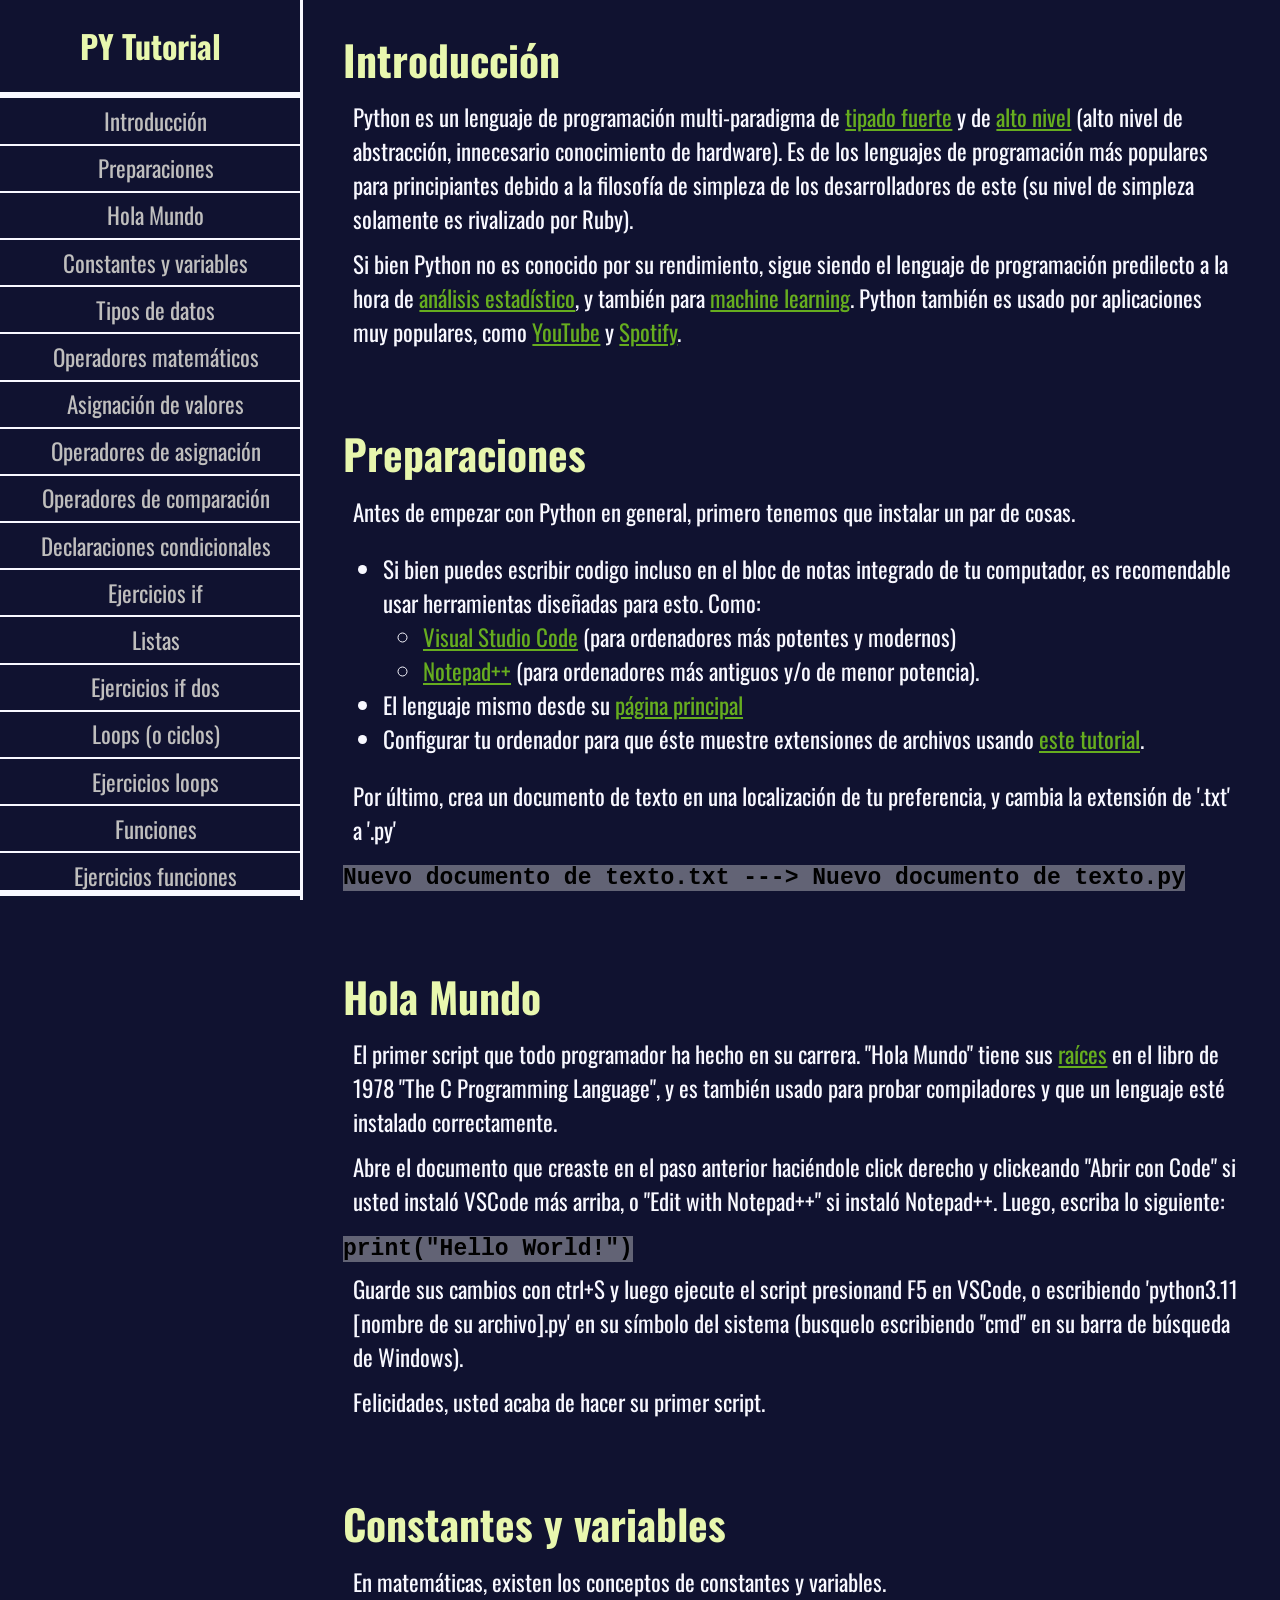
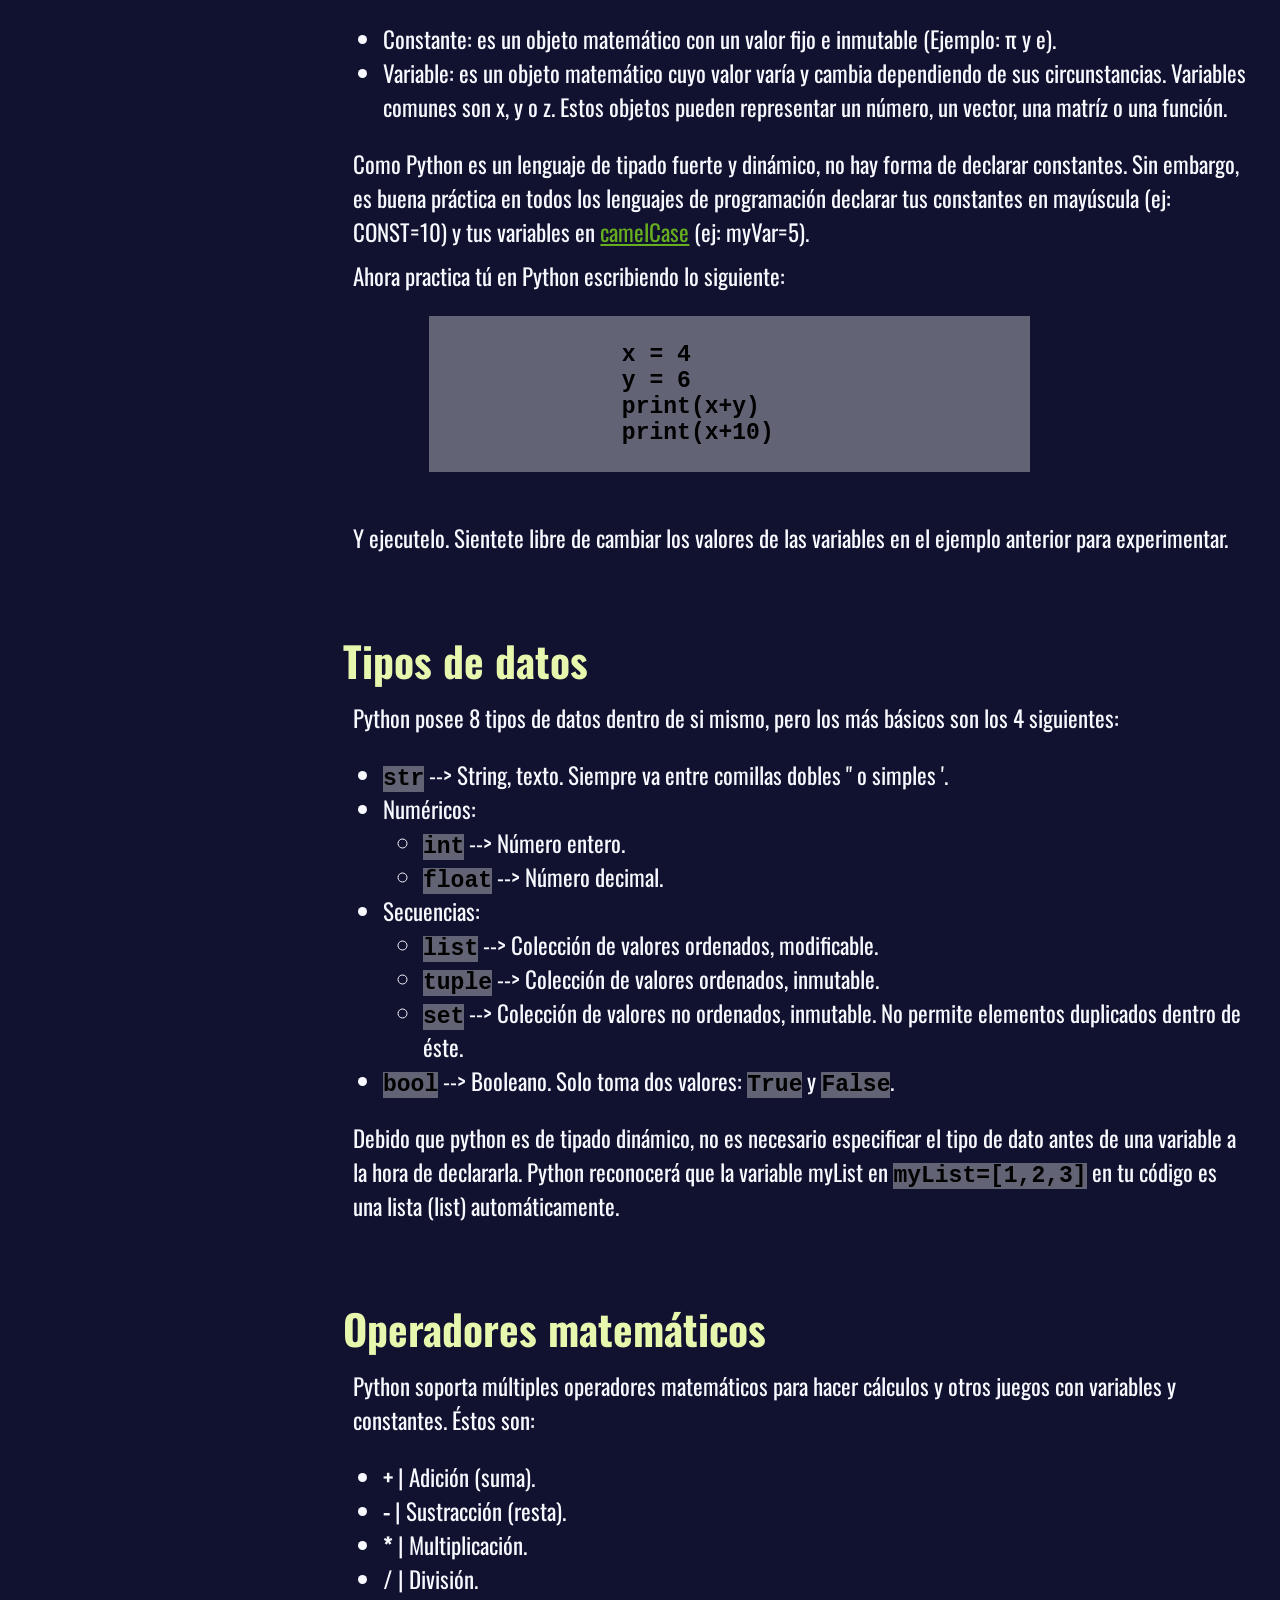
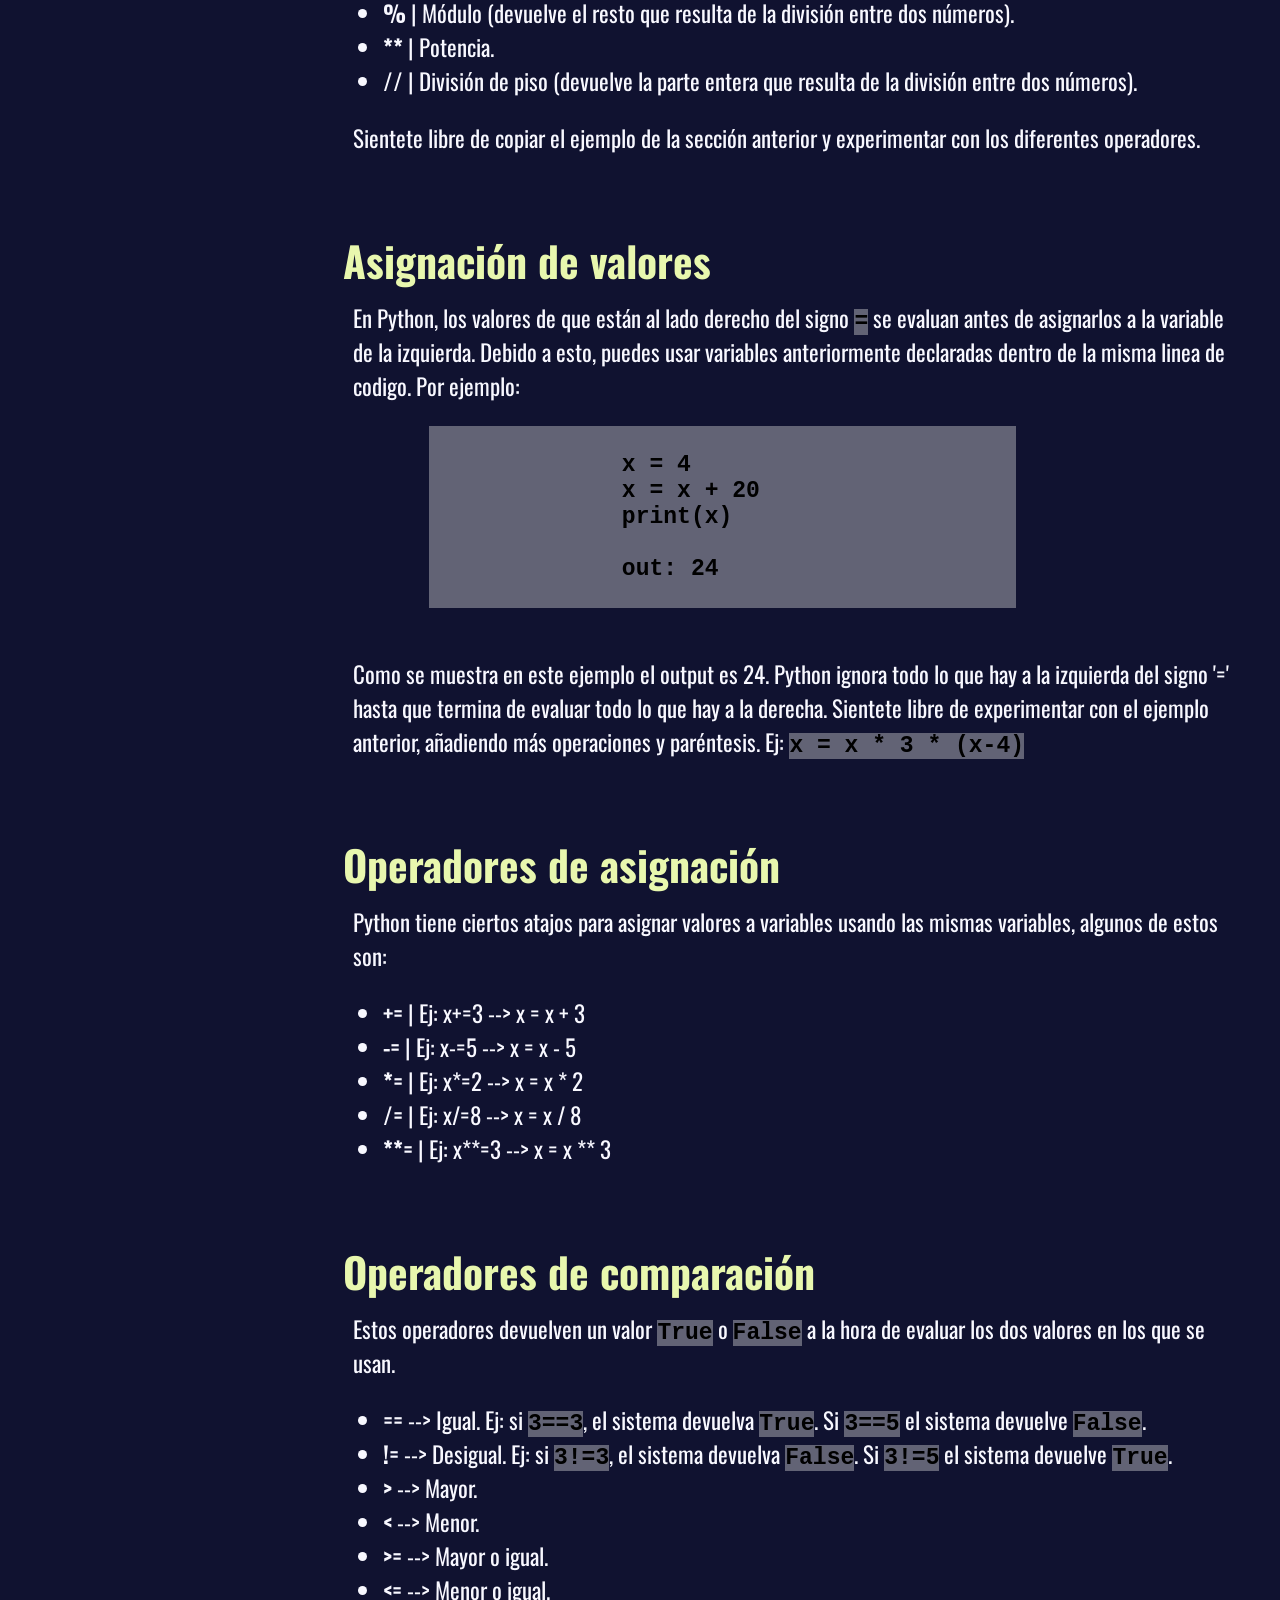
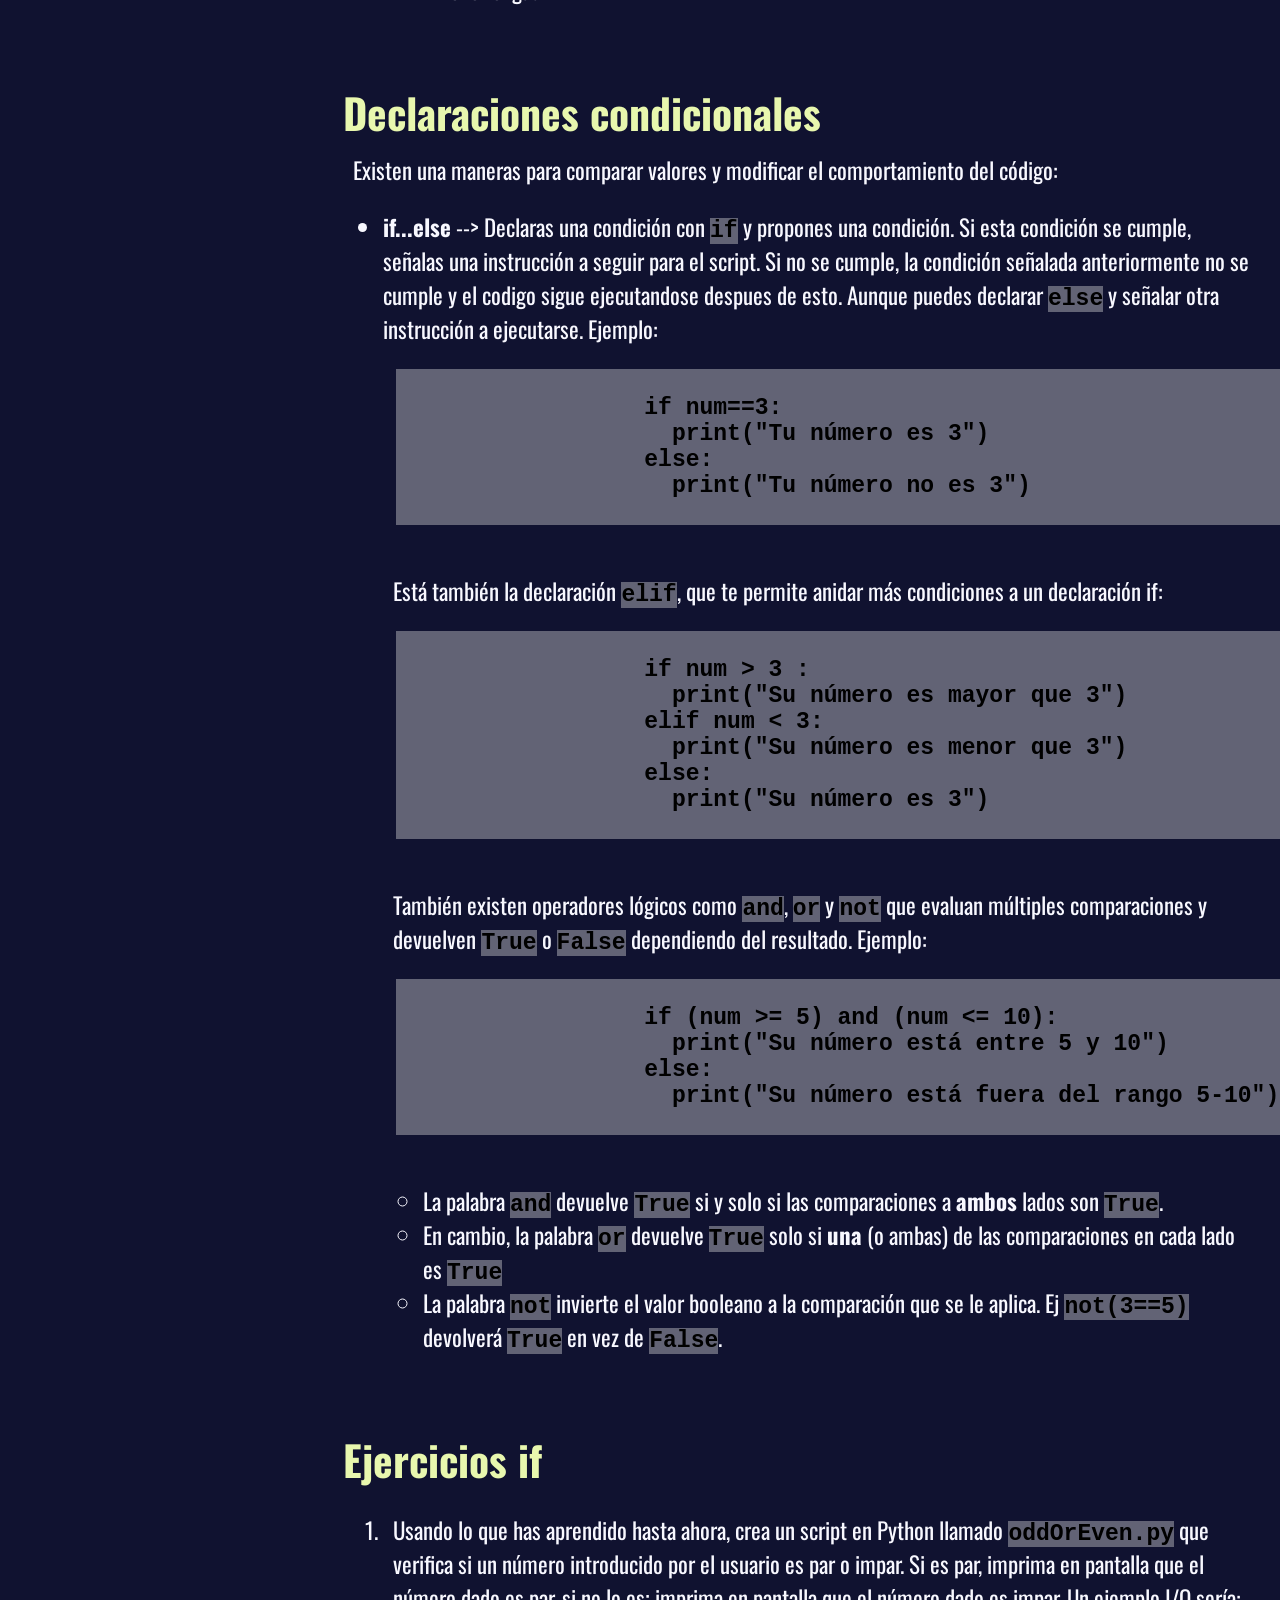
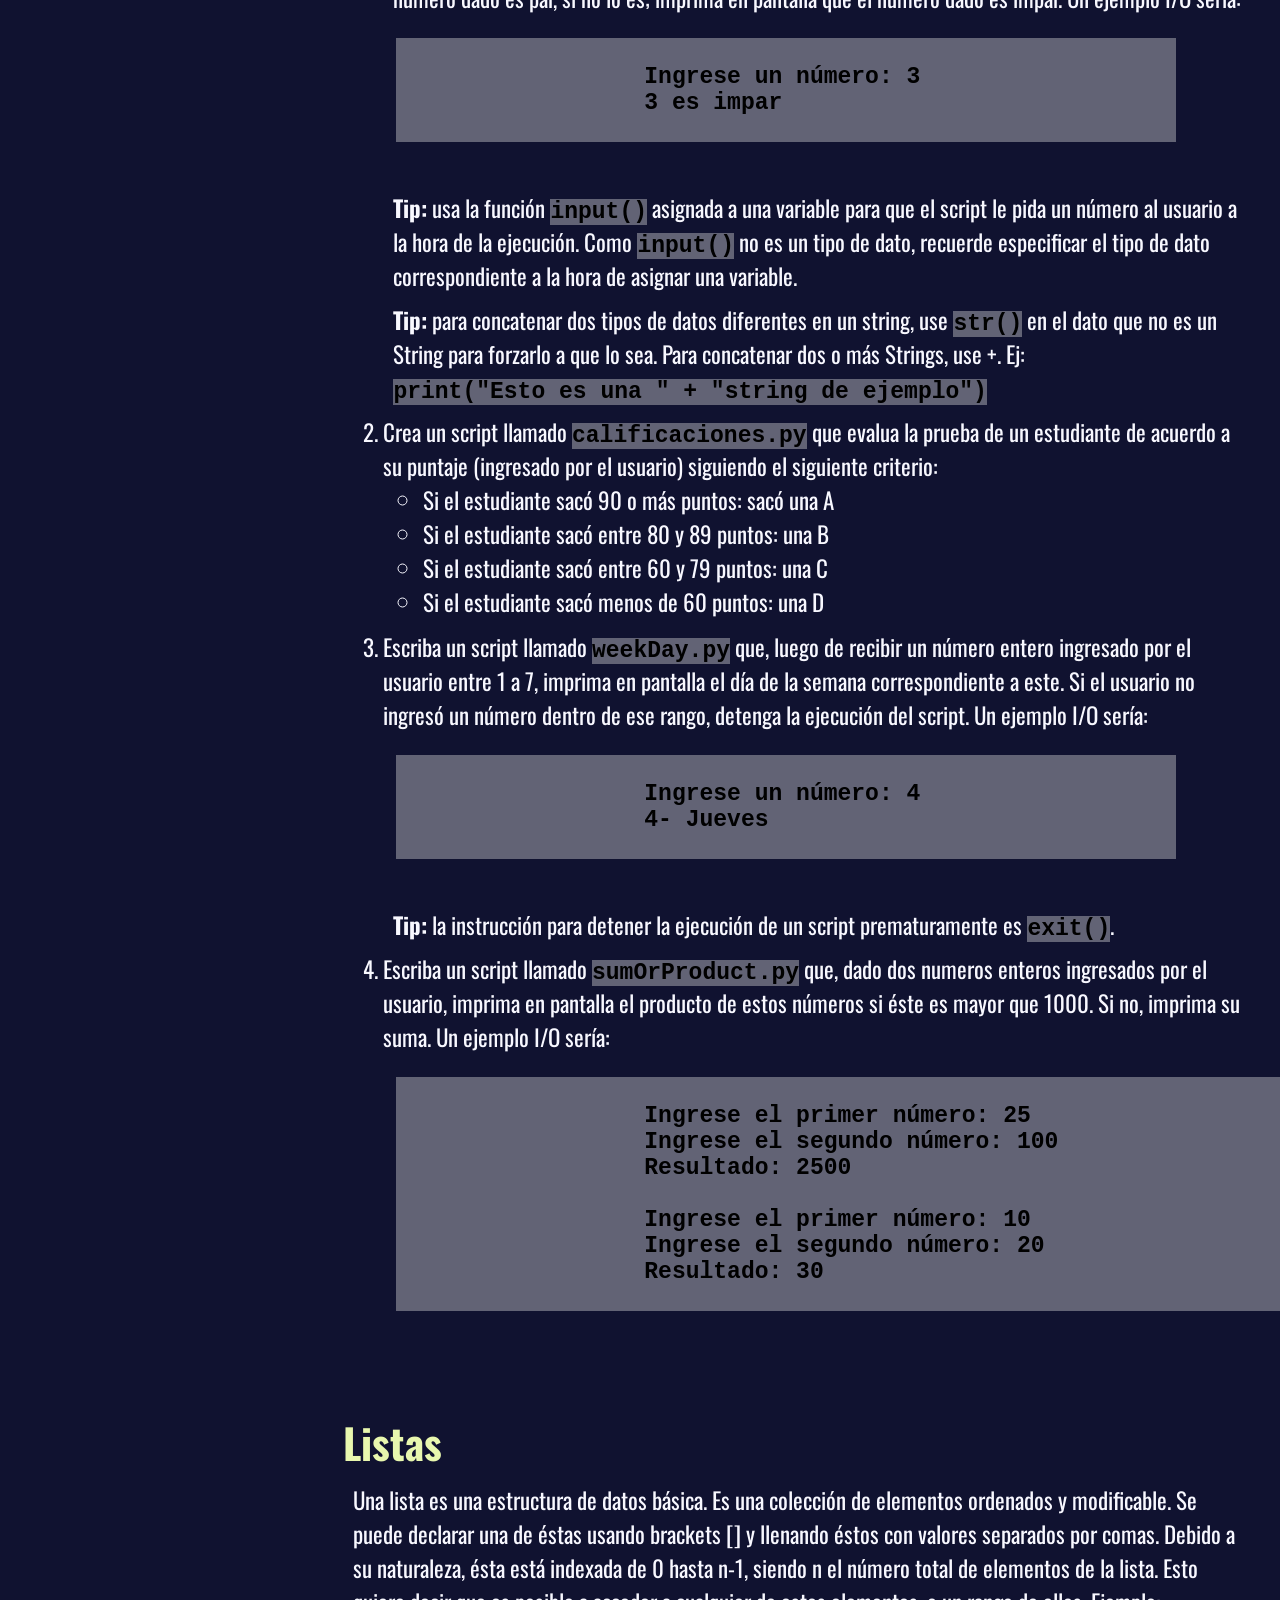
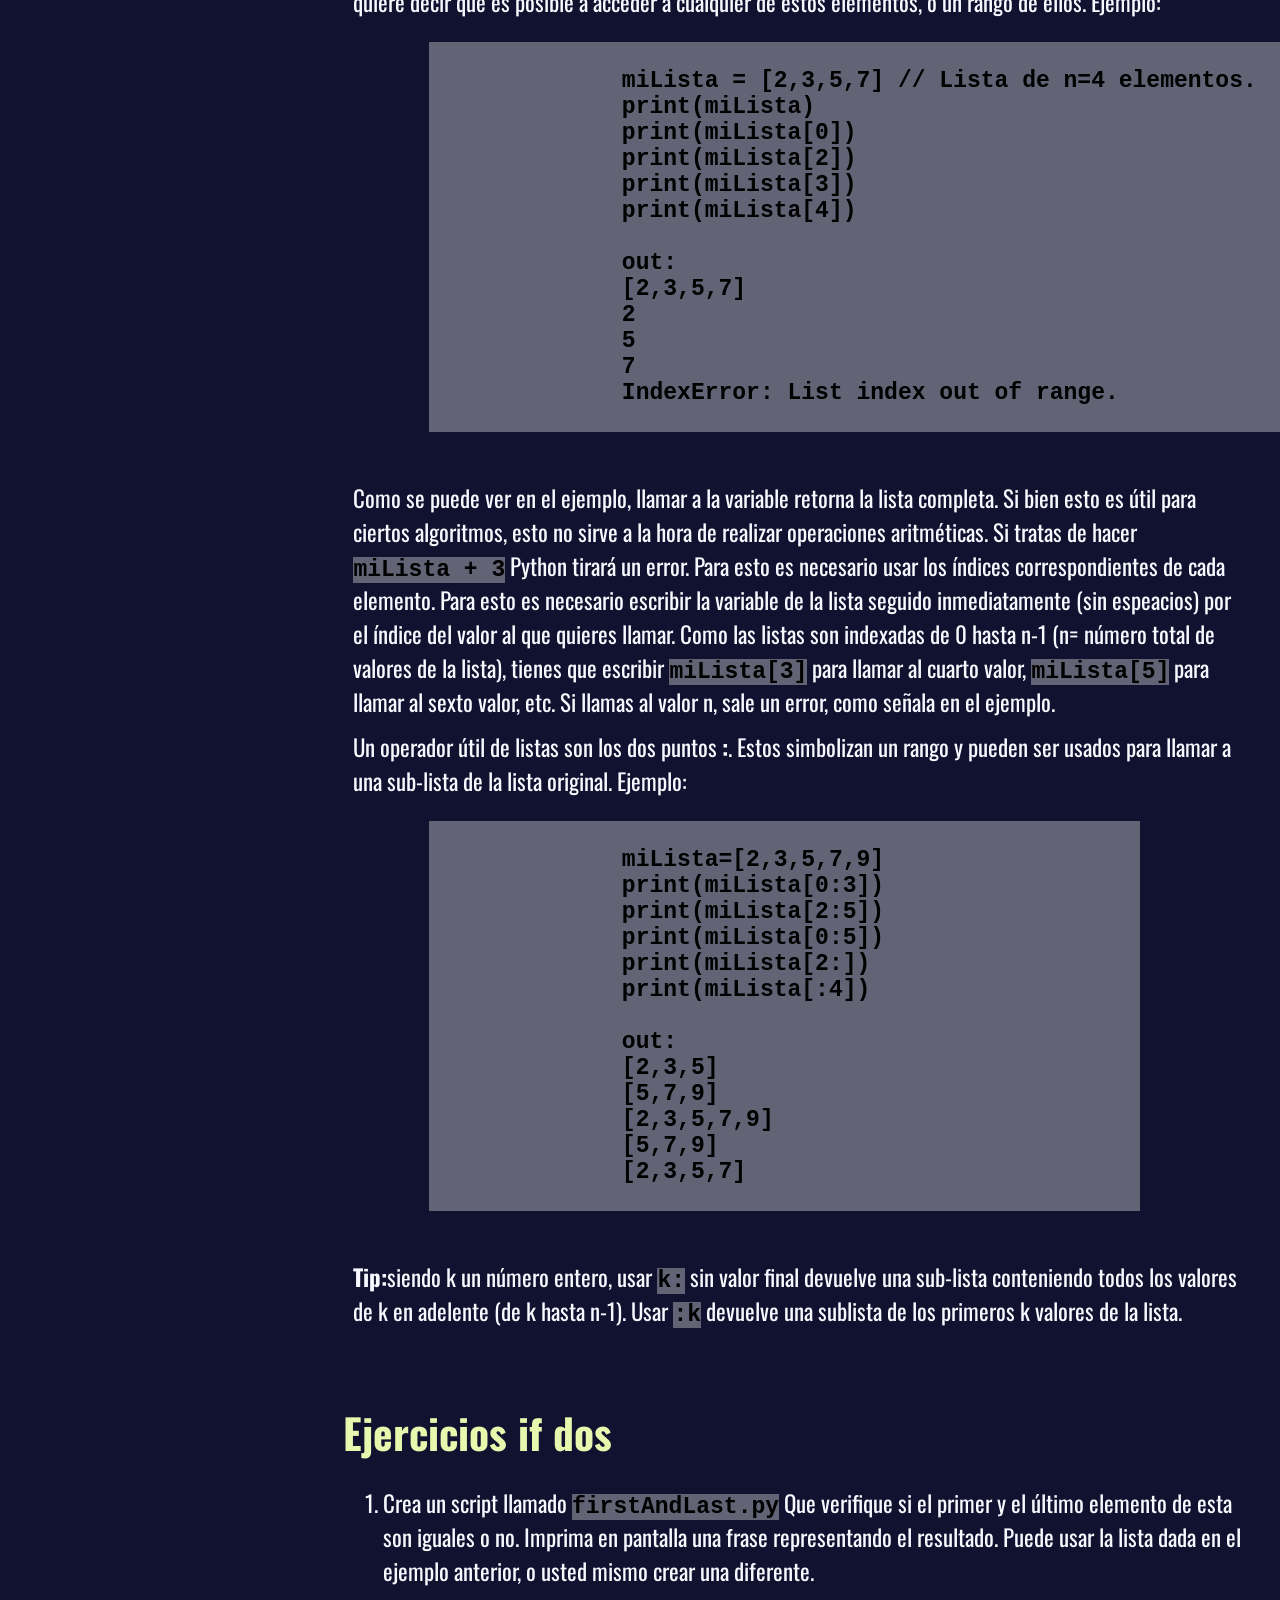
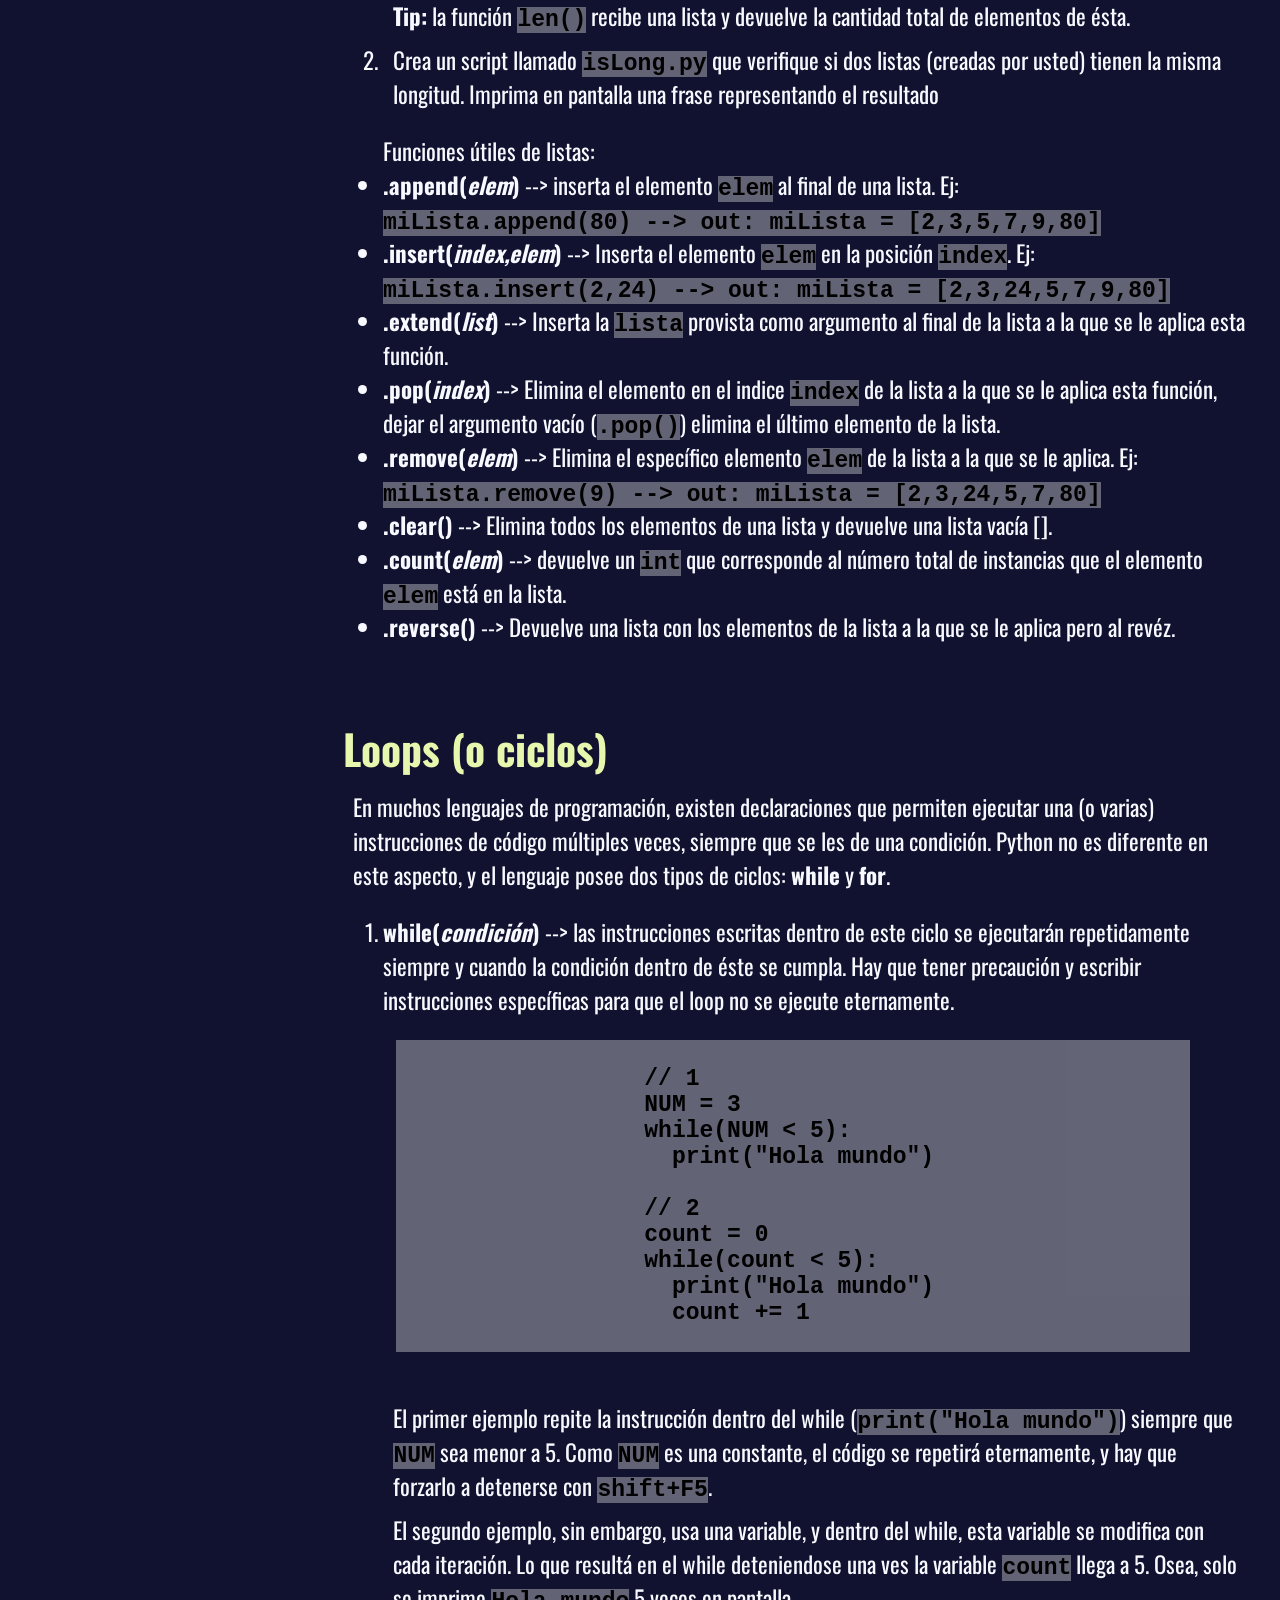
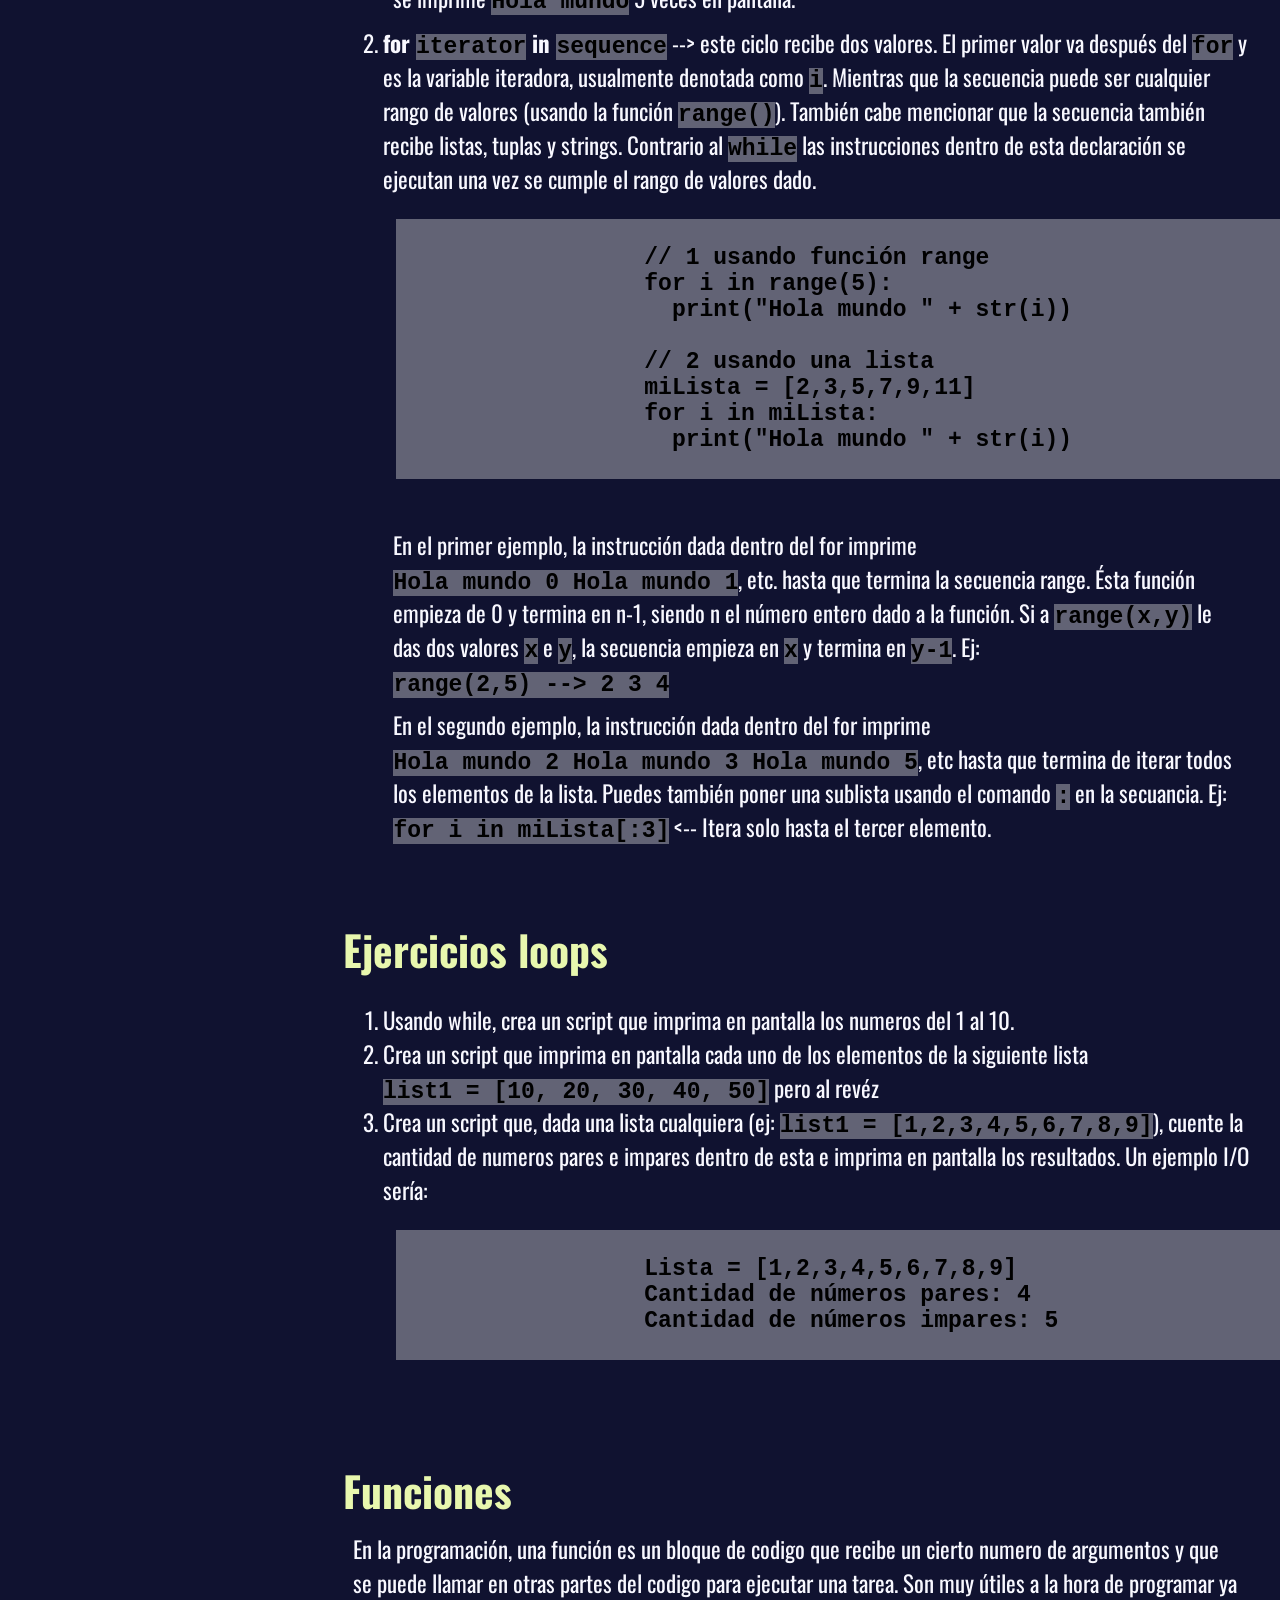
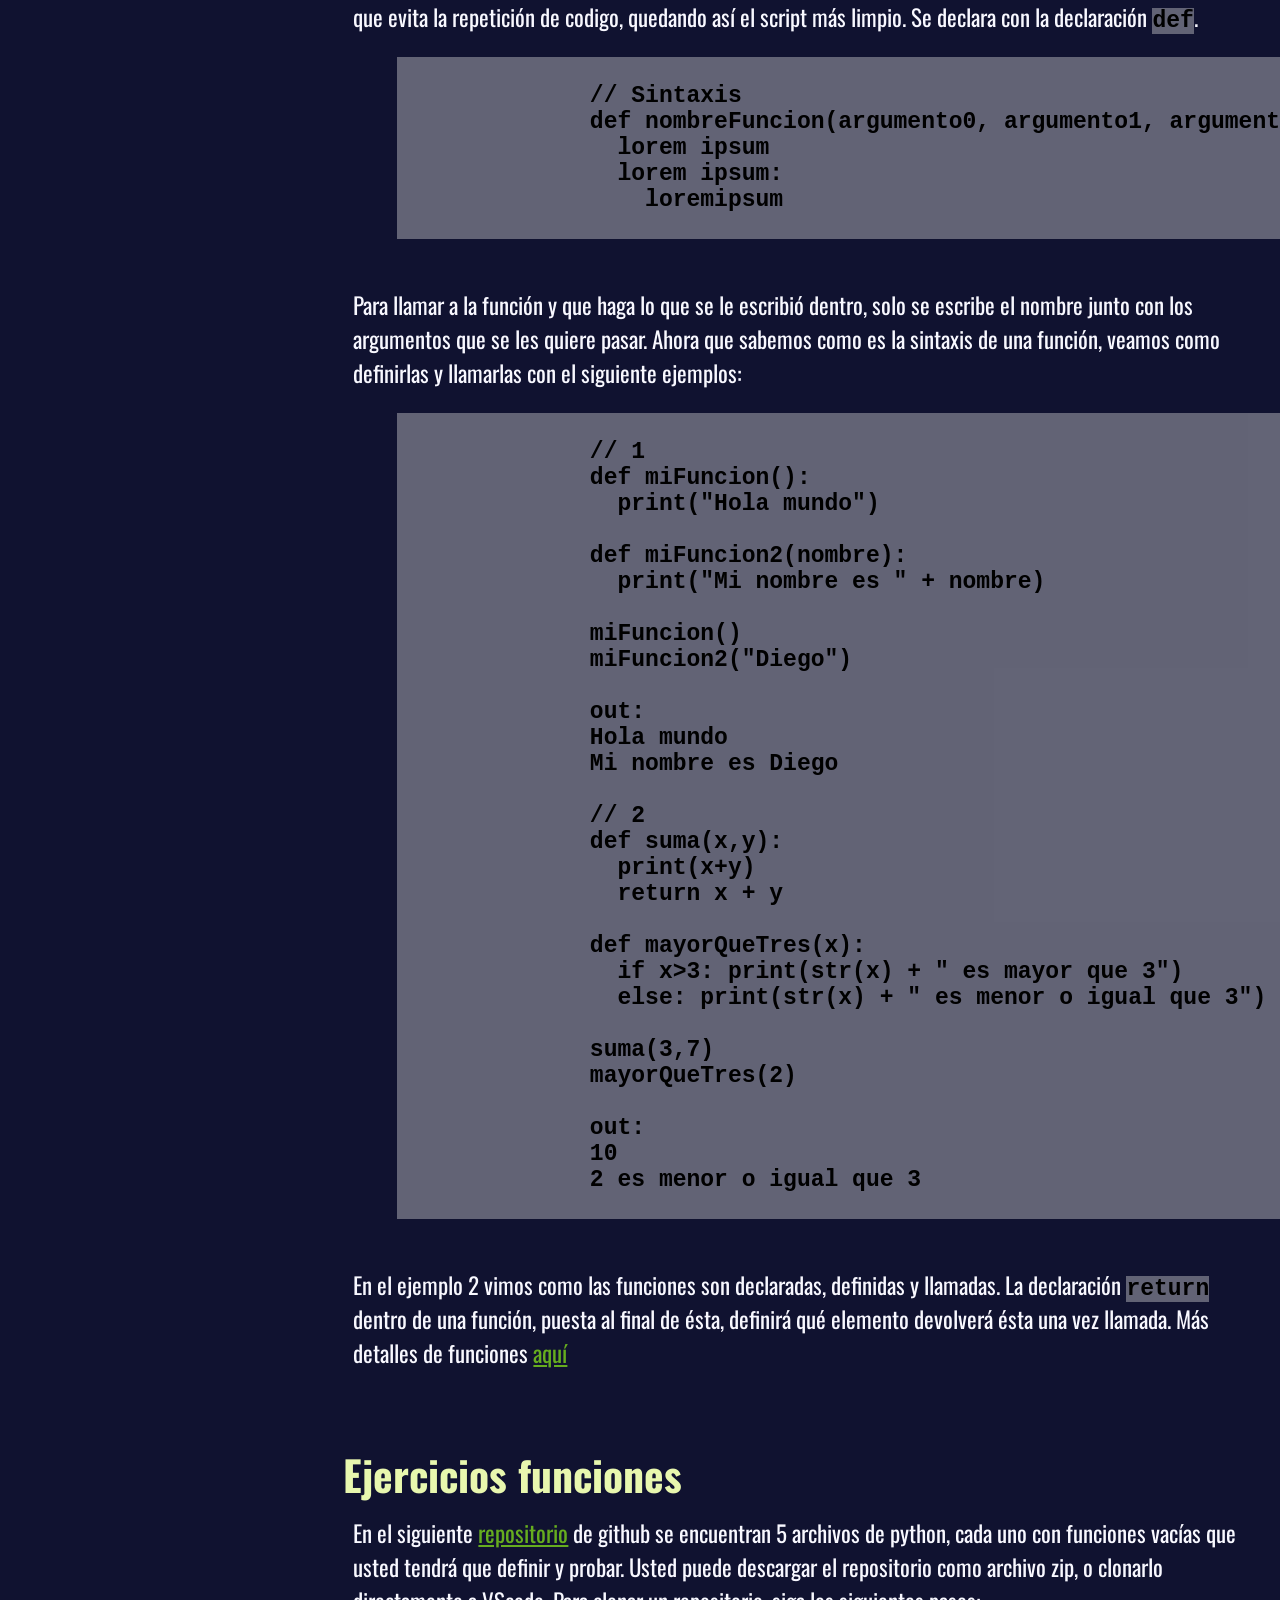
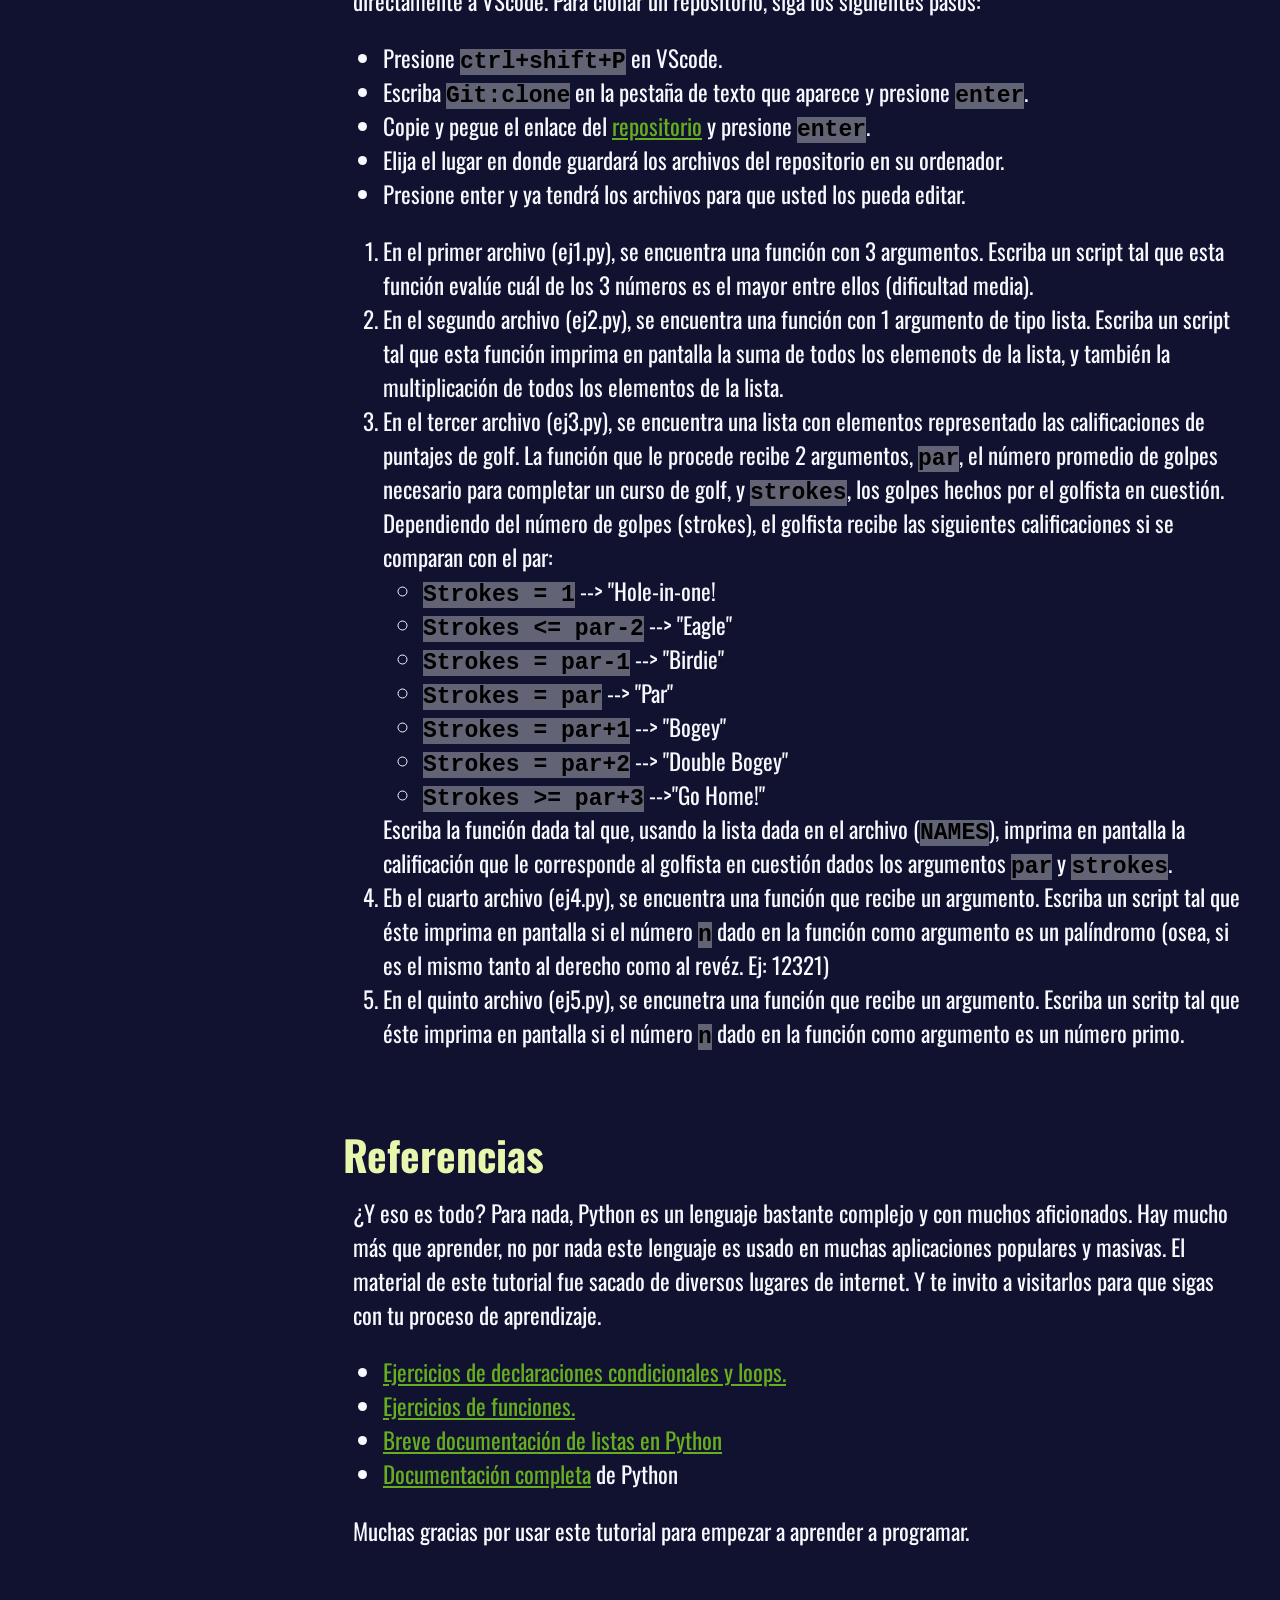
<file: index.html>
<!DOCTYPE html>
<html lang="es">
  <head>
    <meta charset="UTF-8">
    <meta http-equiv="X-UA-Compatible" content="IE=edge">
    <meta name="viewport" content="width=device-width, initial-scale=1.0">
    <link rel="stylesheet" href="styles.css">
    <style>
      @import url('https://fonts.googleapis.com/css2?family=Oswald:wght@300&display=swap');
    </style>
    <title>Intro a Python</title>
  </head>

  <body>
    <nav id="navbar">
      <header>PY Tutorial</header>
      <ul>
        <li><a href="#Introducción" class="nav-link">Introducción</a></li>
        <li><a href="#Preparaciones" class="nav-link">Preparaciones</a></li>
        <li><a href="#Hola_Mundo" class="nav-link">Hola Mundo</a></li>
        <li><a href="#Constantes_y_variables" class="nav-link">Constantes y variables</a></li>
        <li><a href="#Tipos_de_datos" class="nav-link">Tipos de datos</a></li>
        <li><a href="#Operadores_matemáticos" class="nav-link">Operadores matemáticos</a></li>
        <li><a href="#Asignación_de_valores" class="nav-link">Asignación de valores</a></li>
        <li><a href="#Operadores_de_asignación" class="nav-link">Operadores de asignación</a></li>
        <li><a href="#Operadores_de_comparación" class="nav-link">Operadores de comparación</a></li>
        <li><a href="#Declaraciones_condicionales" class="nav-link">Declaraciones condicionales</a></li>
        <li><a href="#Ejercicios_if" class="nav-link">Ejercicios if</a></li>
        <li><a href="#Listas" class="nav-link">Listas</a></li>
        <li><a href="#Ejercicios_if_dos" class="nav-link">Ejercicios if dos</a></li>
        <li><a href="#Loops_(o_ciclos)" class="nav-link">Loops (o ciclos)</a></li>
        <li><a href="#Ejercicios_loops" class="nav-link">Ejercicios loops</a></li>
        <li><a href="#Funciones" class="nav-link">Funciones</a></li>
        <li><a href="#Ejercicios_funciones" class="nav-link">Ejercicios funciones</a></li>
        <li><a href="#Referencias" class="nav-link">Referencias</a></li>
      </ul>
    </nav>

    <main id="main-doc">
      <section class="main-section" id="Introducción">
        <header>Introducción</header>
        <article>
          <p>Python es un lenguaje de programación multi-paradigma de <a href="https://en.wikipedia.org/wiki/Strong_and_weak_typing" target="_blank">tipado fuerte</a> y de <a href="https://en.wikipedia.org/wiki/High-level_programming_language" target="_blank">alto nivel</a> (alto nivel de abstracción, innecesario conocimiento de hardware). Es de los lenguajes de programación más populares para principiantes debido a la filosofía de simpleza de los desarrolladores de este (su nivel de simpleza solamente es rivalizado por Ruby). </p>
          <p>Si bien Python no es conocido por su rendimiento, sigue siendo el lenguaje de programación predilecto a la hora de <a href="https://en.wikipedia.org/wiki/Data_analysis" target="_blank">análisis estadístico</a>, y también para <a href="https://es.wikipedia.org/wiki/Aprendizaje_autom%C3%A1tico" target="_blank">machine learning</a>. Python también es usado por aplicaciones muy populares, como <a href="https://www.youtube.com/" target="_blank">YouTube</a> y <a href="https://open.spotify.com/" target="_blank"> Spotify</a>.</p>
        </article>
      </section>

      <section class="main-section" id="Preparaciones">
        <header>Preparaciones</header>
        <article>
          <p>Antes de empezar con Python en general, primero tenemos que instalar un par de cosas. </p>
          <ul>
            <li>Si bien puedes escribir codigo incluso en el bloc de notas integrado de tu computador, es recomendable usar herramientas diseñadas para esto. Como:
              <ul>
                <li><a href="https://code.visualstudio.com/download" target="_blank">Visual Studio Code</a> (para ordenadores más potentes y modernos)</li>
                <li><a href="https://notepad-plus-plus.org/" target="_blank">Notepad++</a> (para ordenadores más antiguos y/o de menor potencia).</li>
              </ul>
            </li> 
            <li>El lenguaje mismo desde su <a href="https://www.python.org/" target="_blank">página principal</a></li>
            <li>Configurar tu ordenador para que éste muestre extensiones de archivos usando <a href="https://support.microsoft.com/en-us/windows/common-file-name-extensions-in-windows-da4a4430-8e76-89c5-59f7-1cdbbc75cb01" target="_blank">este tutorial</a>.</li>
          </ul>
          <p>Por último, crea un documento de texto en una localización de tu preferencia, y cambia la extensión de '.txt' a '.py'</p>
          <code>Nuevo documento de texto.txt ---> Nuevo documento de texto.py</code>
        </article>
      </section>

      <section class="main-section" id="Hola_Mundo">
        <header>Hola Mundo</header>
        <article>
          <p>El primer script que todo programador ha hecho en su carrera. "Hola Mundo" tiene sus <a href="https://en.wikipedia.org/wiki/%22Hello,_World!%22_program" target="_blank">raíces</a> en el libro de 1978 "The C Programming Language", y es también usado para probar compiladores y que un lenguaje esté instalado correctamente.</p>
          <p>Abre el documento que creaste en el paso anterior haciéndole click derecho y clickeando "Abrir con Code" si usted instaló VSCode más arriba, o "Edit with Notepad++" si instaló Notepad++. Luego, escriba lo siguiente:</p>
          <code>print("Hello World!")</code>
          <p>Guarde sus cambios con ctrl+S y luego ejecute el script presionand F5 en VSCode, o escribiendo 'python3.11 [nombre de su archivo].py' en su símbolo del sistema (busquelo escribiendo "cmd" en su barra de búsqueda de Windows).</p>
          <p>Felicidades, usted acaba de hacer su primer script.</p>
        </article>
      </section>

      <section class="main-section" id="Constantes_y_variables">
        <header>Constantes y variables</header>
        <article>
          <p>En matemáticas, existen los conceptos de constantes y variables.</p>
          <ul>
            <li>Constante: es un objeto matemático con un valor fijo e inmutable (Ejemplo: π y e).</li>
            <li>Variable: es un objeto matemático cuyo valor varía y cambia dependiendo de sus circunstancias. Variables comunes son x, y o z. Estos objetos pueden representar un número, un vector, una matríz o una función. </li>
          </ul>
          <p>Como Python es un lenguaje de tipado fuerte y dinámico, no hay forma de declarar constantes. Sin embargo, es buena práctica en todos los lenguajes de programación declarar tus constantes en mayúscula (ej: CONST=10) y tus variables en <a href="https://en.wikipedia.org/wiki/Camel_case"  target="_blank">camelCase</a> (ej: myVar=5).</p>
          <p>Ahora practica tú en Python escribiendo lo siguiente:</p>
          <pre>
            <code>
              x = 4
              y = 6
              print(x+y)
              print(x+10)
            </code>
          </pre>
          <p>Y ejecutelo. Sientete libre de cambiar los valores de las variables en el ejemplo anterior para experimentar. </p>
        </article>
      </section>

      <section class="main-section" id="Tipos_de_datos">
        <header>Tipos de datos</header>
        <article>
          <p>Python posee 8 tipos de datos dentro de si mismo, pero los más básicos son los 4 siguientes:</p>
          <ul>
            <li><code>str</code> --> String, texto. Siempre va entre comillas dobles " o simples '.</li>
            <li>Numéricos: 
              <ul>
                <li><code>int</code> --> Número entero.</li>
                <li><code>float</code> --> Número decimal.</li>
              </ul>
            </li>
            <li>Secuencias: 
              <ul>
                <li><code>list</code> --> Colección de valores ordenados, modificable.</li>
                <li><code>tuple</code> --> Colección de valores ordenados, inmutable.</li>
                <li><code>set</code> --> Colección de valores no ordenados, inmutable. No permite elementos duplicados dentro de éste.</li>
              </ul>
            </li>
            <li><code>bool</code> --> Booleano. Solo toma dos valores: <code>True</code> y <code>False</code>.</li>
          </ul>
          <p>Debido que python es de tipado dinámico, no es necesario especificar el tipo de dato antes de una variable a la hora de declararla. Python reconocerá que la variable myList en <code>myList=[1,2,3]</code> en tu código es una lista (list) automáticamente. </p>
        </article>
      </section>

      <section class="main-section" id="Operadores_matemáticos">
        <header>Operadores matemáticos</header>
        <article>
          <p>Python soporta múltiples operadores matemáticos para hacer cálculos y otros juegos con variables y constantes. Éstos son: </p>
          <ul>
            <li><b>+</b> | Adición (suma). </li>
            <li><b>-</b> | Sustracción (resta).</li>
            <li><b>*</b> | Multiplicación.</li>
            <li><b>/</b> | División. </li>
            <li><b>%</b> | Módulo (devuelve el resto que resulta de la división entre dos números).</li>
            <li><b>**</b> | Potencia.</li>
            <li><b>//</b> | División de piso (devuelve la parte entera que resulta de la división entre dos números). </li>
          </ul>
          <p>Sientete libre de copiar el ejemplo de la sección anterior y experimentar con los diferentes operadores.</p>
        </article>
      </section>

      <section class="main-section" id="Asignación_de_valores">
        <header>Asignación de valores</header>
        <article>
          <p>En Python, los valores de que están al lado derecho del signo <code>=</code> se evaluan antes de asignarlos a la variable de la izquierda. Debido a esto, puedes usar variables anteriormente declaradas dentro de la misma linea de codigo. Por ejemplo: </p>
          <pre>
            <code>
              x = 4
              x = x + 20
              print(x)
              
              out: 24
            </code>
          </pre>
          <p>Como se muestra en este ejemplo el output es 24. Python ignora todo lo que hay a la izquierda del signo '=' hasta que termina de evaluar todo lo que hay a la derecha. Sientete libre de experimentar con el ejemplo anterior, añadiendo más operaciones y paréntesis. Ej: <code>x = x * 3 * (x-4)</code></p>
        </article>
      </section>

      <section class="main-section" id="Operadores_de_asignación">
        <header>Operadores de asignación </header>
        <article>
          <p>Python tiene ciertos atajos para asignar valores a variables usando las mismas variables, algunos de estos son:</p>
          <ul> 
            <li><b>+=</b> |  Ej: x+=3 --> x = x + 3</li>
            <li><b>-=</b> | Ej: x-=5 --> x = x - 5</li>
            <li><b>*=</b> |  Ej: x*=2 --> x = x * 2</li>
            <li><b>/=</b> |  Ej: x/=8 --> x = x / 8</li>
            <li><b>**=</b> |  Ej: x**=3 --> x = x ** 3</li>
          </ul>
        </article>
      </section>

      <section class="main-section" id="Operadores_de_comparación">
        <header>Operadores de comparación</header>
        <article>
          <p>Estos operadores devuelven un valor <code>True</code> o <code>False</code> a la hora de evaluar los dos valores en los que se usan.</p>
          <ul>
            <li><b>==</b> --> Igual. Ej: si <code>3==3</code>, el sistema devuelva <code>True</code>. Si <code>3==5</code> el sistema devuelve <code>False</code>.</li>
            <li><b>!=</b> --> Desigual. Ej: si <code>3!=3</code>, el sistema devuelva <code>False</code>. Si <code>3!=5</code> el sistema devuelve <code>True</code>.</li>
            <li><b>></b> --> Mayor.</li>
            <li><b><</b> --> Menor.</li> 
            <li><b>>=</b> --> Mayor o igual.</li>
            <li><b><=</b> --> Menor o igual.</li>
          </ul>
        </article>
      </section>

      <section class="main-section" id="Declaraciones_condicionales">
        <header>Declaraciones condicionales</header>
        <article>
          <p>Existen una maneras para comparar valores y modificar el comportamiento del código:</p>
          <ul>
            <li>
              <b>if...else</b> --> Declaras una condición con <code>if</code> y propones una condición. Si esta condición se cumple, señalas una instrucción a seguir para el script. Si no se cumple, la condición señalada anteriormente no se cumple y el codigo sigue ejecutandose despues de esto. Aunque puedes declarar <code>else</code> y señalar otra instrucción a ejecutarse. Ejemplo: 
              <pre>
                <code>
                  if num==3:
                    print("Tu número es 3")
                  else: 
                    print("Tu número no es 3")
                </code>
              </pre>
              <p>Está también la declaración <code>elif</code>, que te permite anidar más condiciones a un declaración if:</p>
              <pre>
                <code>
                  if num > 3 :
                    print("Su número es mayor que 3")
                  elif num < 3:
                    print("Su número es menor que 3")
                  else:
                    print("Su número es 3")
                </code>
              </pre>
              <p>También existen operadores lógicos como <code>and</code>, <code>or</code> y <code>not</code> que evaluan múltiples comparaciones y devuelven <code>True</code> o <code>False</code> dependiendo del resultado. Ejemplo:</p>
              <pre>
                <code>
                  if (num >= 5) and (num <= 10):
                    print("Su número está entre 5 y 10")
                  else:
                    print("Su número está fuera del rango 5-10")
                </code>
              </pre>
              <ul>
                <li>La palabra <code>and</code> devuelve <code>True</code> si y solo si las comparaciones a  <b>ambos</b> lados son <code>True</code>.</li>
                <li>En cambio, la palabra <code>or</code> devuelve <code>True</code> solo si <b>una</b> (o ambas) de las comparaciones en cada lado es <code>True</code> </li>
                <li>La palabra <code>not</code> invierte el valor booleano a la comparación que se le aplica. Ej <code>not(3==5)</code> devolverá <code>True</code> en vez de <code>False</code>.</li>
              </ul>
            </li>
          </ul>
        </article>
      </section>

      <section class="main-section" id="Ejercicios_if">
        <header>Ejercicios if</header>
        <article>
          <ol>
            <li>
              <p>Usando lo que has aprendido hasta ahora, crea un script en Python llamado <code>oddOrEven.py</code> que verifica si un número introducido por el usuario es par o impar. Si es par, imprima en pantalla que el número dado es par, si no lo es; imprima en pantalla que el número dado es impar. Un ejemplo I/O sería: </p>
              <pre>
                <code>
                  Ingrese un número: 3
                  3 es impar
                </code>
              </pre>
              <p id="tip"><b>Tip:</b> usa la función <code>input()</code> asignada a una variable para que el script le pida un número al usuario a la hora de la ejecución. Como <code>input()</code> no es un tipo de dato, recuerde especificar el tipo de dato correspondiente a la hora de asignar una variable.</p>
              <p><b>Tip:</b> para concatenar dos tipos de datos diferentes en un string, use <code>str()</code> en el dato que no es un String para forzarlo a que lo sea. Para concatenar dos o más Strings, use +. Ej: <code>print("Esto es una " + "string de ejemplo")</code> </p>
            </li>
            <li>
              Crea un script llamado <code>calificaciones.py</code> que evalua la prueba de un estudiante de acuerdo a su puntaje (ingresado por el usuario) siguiendo el siguiente criterio: 
              <ul>
                <li>Si el estudiante sacó 90 o más puntos: sacó una A</li>
                <li>Si el estudiante sacó entre 80 y 89 puntos: una B</li>
                <li>Si el estudiante sacó entre 60 y 79 puntos: una C</li>
                <li>Si el estudiante sacó menos de 60 puntos: una D</li>
              </ul>
              <p></p>
            </li>
            <li>
              Escriba un script llamado <code>weekDay.py</code> que, luego de recibir un número entero ingresado por el usuario entre 1 a 7, imprima en pantalla el día de la semana correspondiente a este. Si el usuario no ingresó un número dentro de ese rango, detenga la ejecución del script. Un ejemplo I/O sería:
              <pre>
                <code>
                  Ingrese un número: 4
                  4- Jueves
                </code>
              </pre>
              <p><b>Tip:</b> la instrucción para detener la ejecución de un script prematuramente es <code>exit()</code>.</p>
            </li>
            <li>
              Escriba un script llamado <code>sumOrProduct.py</code> que, dado dos numeros enteros ingresados por el usuario, imprima en pantalla el producto de estos números si éste es mayor que 1000. Si no, imprima su suma. Un ejemplo I/O sería: 
              <pre>
                <code>
                  Ingrese el primer número: 25
                  Ingrese el segundo número: 100
                  Resultado: 2500

                  Ingrese el primer número: 10
                  Ingrese el segundo número: 20
                  Resultado: 30
                </code>
              </pre>
            </li>
          </ol>
        </article>
      </section>

      <section class="main-section" id="Listas">
        <header>Listas</header>
        <article>
          <p>Una lista es una estructura de datos básica. Es una colección de elementos ordenados y modificable. Se puede declarar una de éstas usando brackets [] y llenando éstos con valores separados por comas. Debido a su naturaleza, ésta está indexada de 0 hasta n-1, siendo n el número total de elementos de la lista. Esto quiere decir que es posible a acceder a cualquier de estos elementos, o un rango de ellos. Ejemplo: </p>
          <pre>
            <code>
              miLista = [2,3,5,7] // Lista de n=4 elementos.
              print(miLista)
              print(miLista[0])
              print(miLista[2])
              print(miLista[3])
              print(miLista[4])

              out:
              [2,3,5,7]
              2
              5
              7
              IndexError: List index out of range.
            </code>
          </pre>
          <p>Como se puede ver en el ejemplo, llamar a la variable retorna la lista completa. Si bien esto es útil para ciertos algoritmos, esto no sirve a la hora de realizar operaciones aritméticas. Si tratas de hacer <code>miLista + 3</code> Python tirará un error. Para esto es necesario usar los índices correspondientes de cada elemento. Para esto es necesario escribir la variable de la lista seguido inmediatamente (sin espeacios) por el índice del valor al que quieres llamar. Como las listas son indexadas de 0 hasta n-1 (n= número total de valores de la lista), tienes que escribir <code>miLista[3]</code> para llamar al cuarto valor, <code>miLista[5]</code> para llamar al sexto valor, etc. Si llamas al valor n, sale un error, como señala en el ejemplo.</p>
          <p>Un operador útil de listas son los dos puntos <b>:</b>. Estos simbolizan un rango y pueden ser usados para llamar a una sub-lista de la lista original. Ejemplo:</p>
          <pre>
            <code>
              miLista=[2,3,5,7,9]
              print(miLista[0:3])
              print(miLista[2:5])
              print(miLista[0:5])
              print(miLista[2:])
              print(miLista[:4])

              out:
              [2,3,5]
              [5,7,9]
              [2,3,5,7,9]
              [5,7,9]
              [2,3,5,7]
            </code>
          </pre>
          <p><b>Tip:</b>siendo k un número entero, usar <code>k:</code> sin valor final devuelve una sub-lista conteniendo todos los valores de k en adelente (de k hasta n-1). Usar <code>:k</code> devuelve una sublista de los primeros k valores de la lista.</p>
        </article>
      </section>

      <section class="main-section" id="Ejercicios_if_dos">
        <header>Ejercicios if dos</header>
        <article>
          <ol>
            <li>
              Crea un script llamado <code>firstAndLast.py</code> Que verifique si el primer y el último elemento de esta son iguales o no. Imprima en pantalla una frase representando el resultado. Puede usar la lista dada en el ejemplo anterior, o usted mismo crear una diferente.
              <p><b>Tip:</b> la función <code>len()</code> recibe una lista y devuelve la cantidad total de elementos de ésta.</p>
            </li>
            <li>
              <p>Crea un script llamado <code>isLong.py</code> que verifique si dos listas (creadas por usted) tienen la misma longitud. Imprima en pantalla una frase representando el resultado</p>
            </li>
          </ol>
          <ul>Funciones útiles de listas:
            <li><b>.append(<i>elem</i>)</b> --> inserta el elemento <code>elem</code> al final de una lista. Ej: <code>miLista.append(80) --> out: miLista = [2,3,5,7,9,80]</code></li>
            <li><b>.insert(<i>index,elem</i>)</b> --> Inserta el elemento <code>elem</code> en la posición <code>index</code>. Ej: <code>miLista.insert(2,24) --> out: miLista = [2,3,24,5,7,9,80]</code></li>
            <li><b>.extend(<i>list</i>)</b> --> Inserta la <code>lista</code> provista como argumento al final de la lista a la que se le aplica esta función.</li>
            <li><b>.pop(<i>index</i>)</b> --> Elimina el elemento en el indice <code>index</code> de la lista a la que se le aplica esta función, dejar el argumento vacío (<code>.pop()</code>) elimina el último elemento de la lista.</li>
            <li><b>.remove(<i>elem</i>)</b> --> Elimina el específico elemento <code>elem</code> de la lista a la que se le aplica. Ej: <code>miLista.remove(9) --> out: miLista = [2,3,24,5,7,80]</code></li>
            <li><b>.clear()</b> --> Elimina todos los elementos de una lista y devuelve una lista vacía [].</li>
            <li><b>.count(<i>elem</i>)</b> --> devuelve un <code>int</code> que corresponde al número total de instancias que el elemento <code>elem</code> está en la lista.</li>
            <li><b>.reverse()</b> --> Devuelve una lista con los elementos de la lista a la que se le aplica pero al revéz.</li>
          </ul>
        </article>
      </section>

      <section class="main-section" id="Loops_(o_ciclos)">
        <header>Loops (o ciclos)</header>
        <article>
          <p>En muchos lenguajes de programación, existen declaraciones que permiten ejecutar una (o varias) instrucciones de código múltiples veces, siempre que se les de una condición. Python no es diferente en este aspecto, y el lenguaje posee dos tipos de ciclos: <b>while</b> y <b>for</b>.</p>
          <ol>
            <li>
              <b>while(<i>condición</i>)</b> --> las instrucciones escritas dentro de este ciclo se ejecutarán repetidamente siempre y cuando la condición dentro de éste se cumpla. Hay que tener precaución y escribir instrucciones específicas para que el loop no se ejecute eternamente.
              <pre>
                <code>
                  // 1
                  NUM = 3
                  while(NUM < 5):
                    print("Hola mundo")
                  
                  // 2
                  count = 0
                  while(count < 5):
                    print("Hola mundo")
                    count += 1
                </code>
              </pre>
              <p>El primer ejemplo repite la instrucción dentro del while (<code>print("Hola mundo")</code>) siempre que <code>NUM</code> sea menor a 5. Como <code>NUM</code> es una constante, el código se repetirá eternamente, y hay que forzarlo a detenerse con <code>shift+F5</code>.</p>
              <p>El segundo ejemplo, sin embargo, usa una variable, y dentro del while, esta variable se modifica con cada iteración. Lo que resultá en el while deteniendose una ves la variable <code>count</code> llega a 5. Osea, solo se imprime <code>Hola mundo</code> 5 veces en pantalla.</p>
            </li>
            <li>
              <b>for <code>iterator</code> in <code>sequence</code></b> --> este ciclo recibe dos valores. El primer valor va después del <code>for</code> y es la variable iteradora, usualmente denotada como <code>i</code>. Mientras que la secuencia puede ser cualquier rango de valores (usando la función <code>range()</code>). También cabe mencionar que la secuencia también recibe listas, tuplas y strings. Contrario al <code>while</code> las instrucciones dentro de esta declaración se ejecutan una vez se cumple el rango de valores dado.
              <pre>
                <code>
                  // 1 usando función range
                  for i in range(5):
                    print("Hola mundo " + str(i))

                  // 2 usando una lista
                  miLista = [2,3,5,7,9,11]
                  for i in miLista:
                    print("Hola mundo " + str(i))
                </code>
              </pre>
              <p>En el primer ejemplo, la instrucción dada dentro del for imprime <code>Hola mundo 0    Hola mundo 1</code>, etc. hasta que termina la secuencia range. Ésta función empieza de 0 y termina en n-1, siendo n el número entero dado a la función. Si a <code>range(x,y)</code> le das dos valores <code>x</code> e <code>y</code>, la secuencia empieza en <code>x</code> y termina en <code>y-1</code>. Ej: <code>range(2,5) --> 2 3 4</code> </p>
              <p>En el segundo ejemplo, la instrucción dada dentro del for imprime <code>Hola mundo 2  Hola mundo 3  Hola mundo 5</code>, etc hasta que termina de iterar todos los elementos de la lista. Puedes también poner una sublista usando el comando <code>:</code> en la secuancia. Ej: <code>for i in miLista[:3]</code> <-- Itera solo hasta el tercer elemento. </p>
            </li>
          </ol>
        </article>
      </section>

      <section class="main-section" id="Ejercicios_loops">
        <header>Ejercicios loops</header>
        <article>
          <ol>
            <li>Usando while, crea un script que imprima en pantalla los numeros del 1 al 10.</li>
            <li>Crea un script que imprima en pantalla cada uno de los elementos de la siguiente lista <code>list1 = [10, 20, 30, 40, 50]</code> pero al revéz</li>
            <li>
              Crea un script que, dada una lista cualquiera (ej: <code>list1 = [1,2,3,4,5,6,7,8,9]</code>), cuente la cantidad de numeros pares e impares dentro de esta e imprima en pantalla los resultados. Un ejemplo I/O sería:
              <pre>
                <code>
                  Lista = [1,2,3,4,5,6,7,8,9]
                  Cantidad de números pares: 4
                  Cantidad de números impares: 5
                </code>
              </pre>
            </li>
          </ol>
        </article>
      </section>

      <section class="main-section" id="Funciones">
        <header>Funciones</header>
        <article>
          <p>En la programación, una función es un bloque de codigo que recibe un cierto numero de argumentos y que se puede llamar en otras partes del codigo para ejecutar una tarea. Son muy útiles a la hora de programar ya que evita la repetición de codigo, quedando así el script más limpio. Se declara con la declaración <code>def</code>.</p>
          <pre>
            <code>
              // Sintaxis
              def nombreFuncion(argumento0, argumento1, argumento2, ...):
                lorem ipsum
                lorem ipsum:
                  loremipsum
            </code>
          </pre>
          <p> Para llamar a la función y que haga lo que se le escribió dentro, solo se escribe el nombre junto con los argumentos que se les quiere pasar. Ahora que sabemos como es la sintaxis de una función, veamos como definirlas y llamarlas con el siguiente ejemplos:</p>
          <pre>
            <code>
              // 1
              def miFuncion():
                print("Hola mundo")

              def miFuncion2(nombre):
                print("Mi nombre es " + nombre)

              miFuncion()
              miFuncion2("Diego")

              out:
              Hola mundo
              Mi nombre es Diego

              // 2
              def suma(x,y):
                print(x+y)
                return x + y

              def mayorQueTres(x):
                if x>3: print(str(x) + " es mayor que 3")
                else: print(str(x) + " es menor o igual que 3")

              suma(3,7)
              mayorQueTres(2)

              out:
              10
              2 es menor o igual que 3
            </code>
          </pre>
          <p>En el ejemplo 2 vimos como las funciones son declaradas, definidas y llamadas. La declaración <code>return</code> dentro de una función, puesta al final de ésta, definirá qué elemento devolverá ésta una vez llamada. Más detalles de funciones <a href="https://www.w3schools.com/python/python_functions.asp" target="_blank">aquí</a> </p>
        </article>
      </section>

      <section class="main-section" id="Ejercicios_funciones">
        <header>Ejercicios funciones</header>
        <p>
          En el siguiente <a href="https://github.com/azurite-12/Ejercicios-Python" target="_blank">repositorio</a> de github se encuentran 5 archivos de python, cada uno con funciones vacías que usted tendrá que definir y probar. Usted puede descargar el repositorio como archivo zip, o clonarlo directamente a VScode. Para clonar un repositorio, siga los siguientes pasos:
          <ul>
            <li>Presione <code>ctrl+shift+P</code> en VScode.</li>
            <li>Escriba <code>Git:clone</code> en la pestaña de texto que aparece y presione <code>enter</code>.</li>
            <li>Copie y pegue el enlace del <a href="https://github.com/azurite-12/Ejercicios-Python" target="_blank">repositorio</a> y presione <code>enter</code>.</li>
            <li>Elija el lugar en donde guardará los archivos del repositorio en su ordenador.</li>
            <li>Presione enter y ya tendrá los archivos para que usted los pueda editar.</li>
          </ul>
        </p>
        <ol>
          <li>En el primer archivo (ej1.py), se encuentra una función con 3 argumentos. Escriba un script tal que esta función evalúe cuál de los 3 números es el mayor entre ellos (dificultad media).</li>
          <li>En el segundo archivo (ej2.py), se encuentra una función con 1 argumento de tipo lista. Escriba un script tal que esta función imprima en pantalla la suma de todos los elemenots de la lista, y también la multiplicación de todos los elementos de la lista.</li>
          <li>
            En el tercer archivo (ej3.py), se encuentra una lista con elementos representado las calificaciones de puntajes de golf. La función que le procede recibe 2 argumentos, <code>par</code>, el número promedio de golpes necesario para completar un curso de golf, y <code>strokes</code>, los golpes hechos por el golfista en cuestión. 
            Dependiendo del número de golpes (strokes), el golfista recibe las siguientes calificaciones si se comparan con el par:
            <ul>
              <li><code>Strokes = 1</code>  --> "Hole-in-one!</li>
              <li><code>Strokes <= par-2</code>  --> "Eagle" </li>
              <li><code>Strokes = par-1</code>  --> "Birdie"</li>
              <li><code>Strokes = par</code>  --> "Par"</li>
              <li><code>Strokes = par+1</code>  --> "Bogey"</li>
              <li><code>Strokes = par+2</code>  --> "Double Bogey"</li>
              <li><code>Strokes >= par+3 </code>  -->"Go Home!"</li>
            </ul>
            Escriba la función dada tal que, usando la lista dada en el archivo (<code>NAMES</code>), imprima en pantalla la calificación que le corresponde al golfista en cuestión dados los argumentos <code>par</code> y <code>strokes</code>.
          </li>
          <li>Eb el cuarto archivo (ej4.py), se encuentra una función que recibe un argumento. Escriba un script tal que éste imprima en pantalla si el número <code>n</code> dado en la función como argumento es un palíndromo (osea, si es el mismo tanto al derecho como al revéz. Ej: 12321)</li>
          <li>En el quinto archivo (ej5.py), se encunetra una función que recibe un argumento. Escriba un scritp tal que éste imprima en pantalla si el número <code>n</code> dado en la función como argumento es un número primo.</li>
        </ol>
      </section>

      <section class="main-section" id="Referencias">
        <header>Referencias</header>
        <article>
          <p>¿Y eso es todo? Para nada, Python es un lenguaje bastante complejo y con muchos aficionados. Hay mucho más que aprender, no por nada este lenguaje es usado en muchas aplicaciones populares y masivas. El material de este tutorial fue sacado de diversos lugares de internet. Y te invito a visitarlos para que sigas con tu proceso de aprendizaje.</p>
          <ul>
            <li><a href="https://www.w3resource.com/python-exercises/python-conditional-statements-and-loop-exercises.php">Ejercicios de declaraciones condicionales y loops.</a></li>
            <li><a href="https://www.w3resource.com/python-exercises/python-functions-exercises.php" target="_blank">Ejercicios de funciones.</a></li>
            <li><a href="https://pythonistaplanet.com/python-list-exercises/" target="_blank">Breve documentación de listas en Python</a></li>
            <li><a href="https://docs.python.org/3/" target="_blank">Documentación completa</a> de Python</li>
          </ul>
          <p>Muchas gracias por usar este tutorial para empezar a aprender a programar.</p>
        </article>
      </section>

      <footer>
        <address>
          Diego Sebastian Alejandro Vidal Prieto<br />
          2023<br />
          Valdivia<br />
          Chile
        </address>
      </footer>
    </main>
  </body>
</html>
</file>
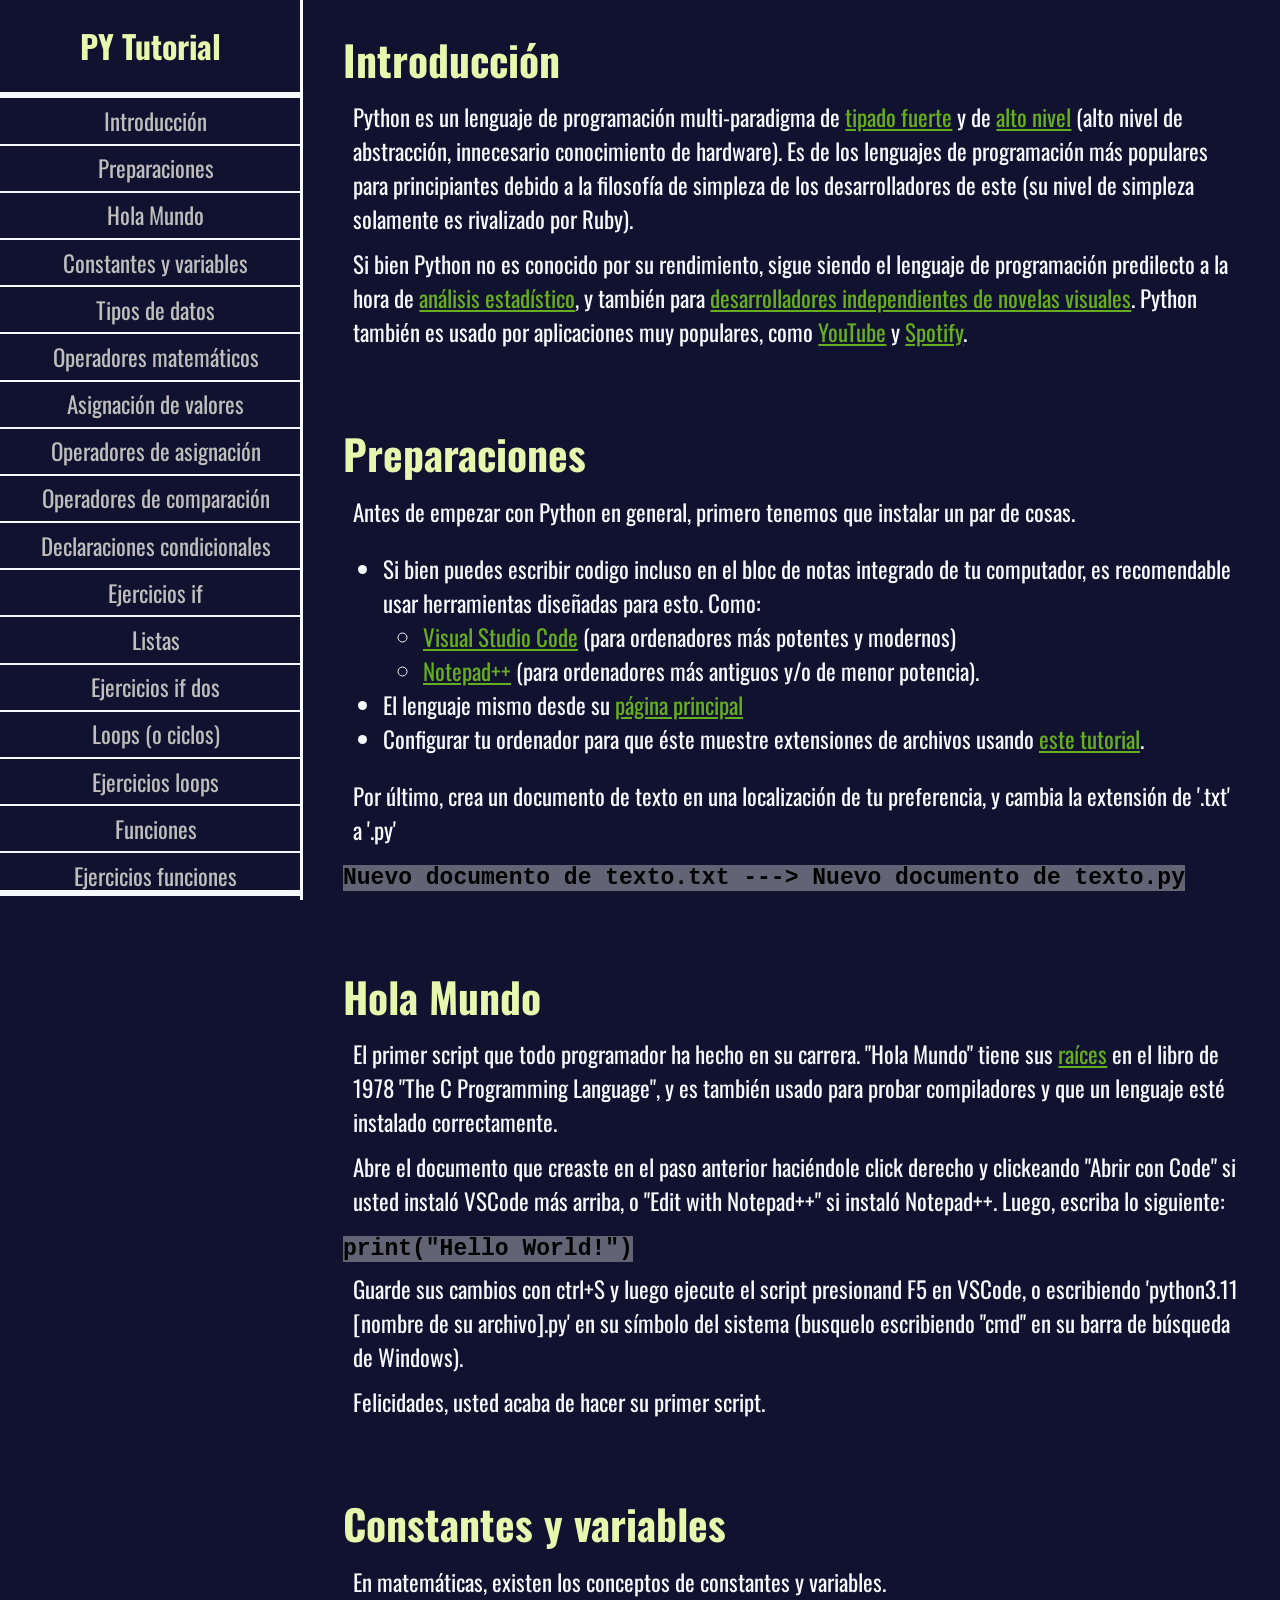
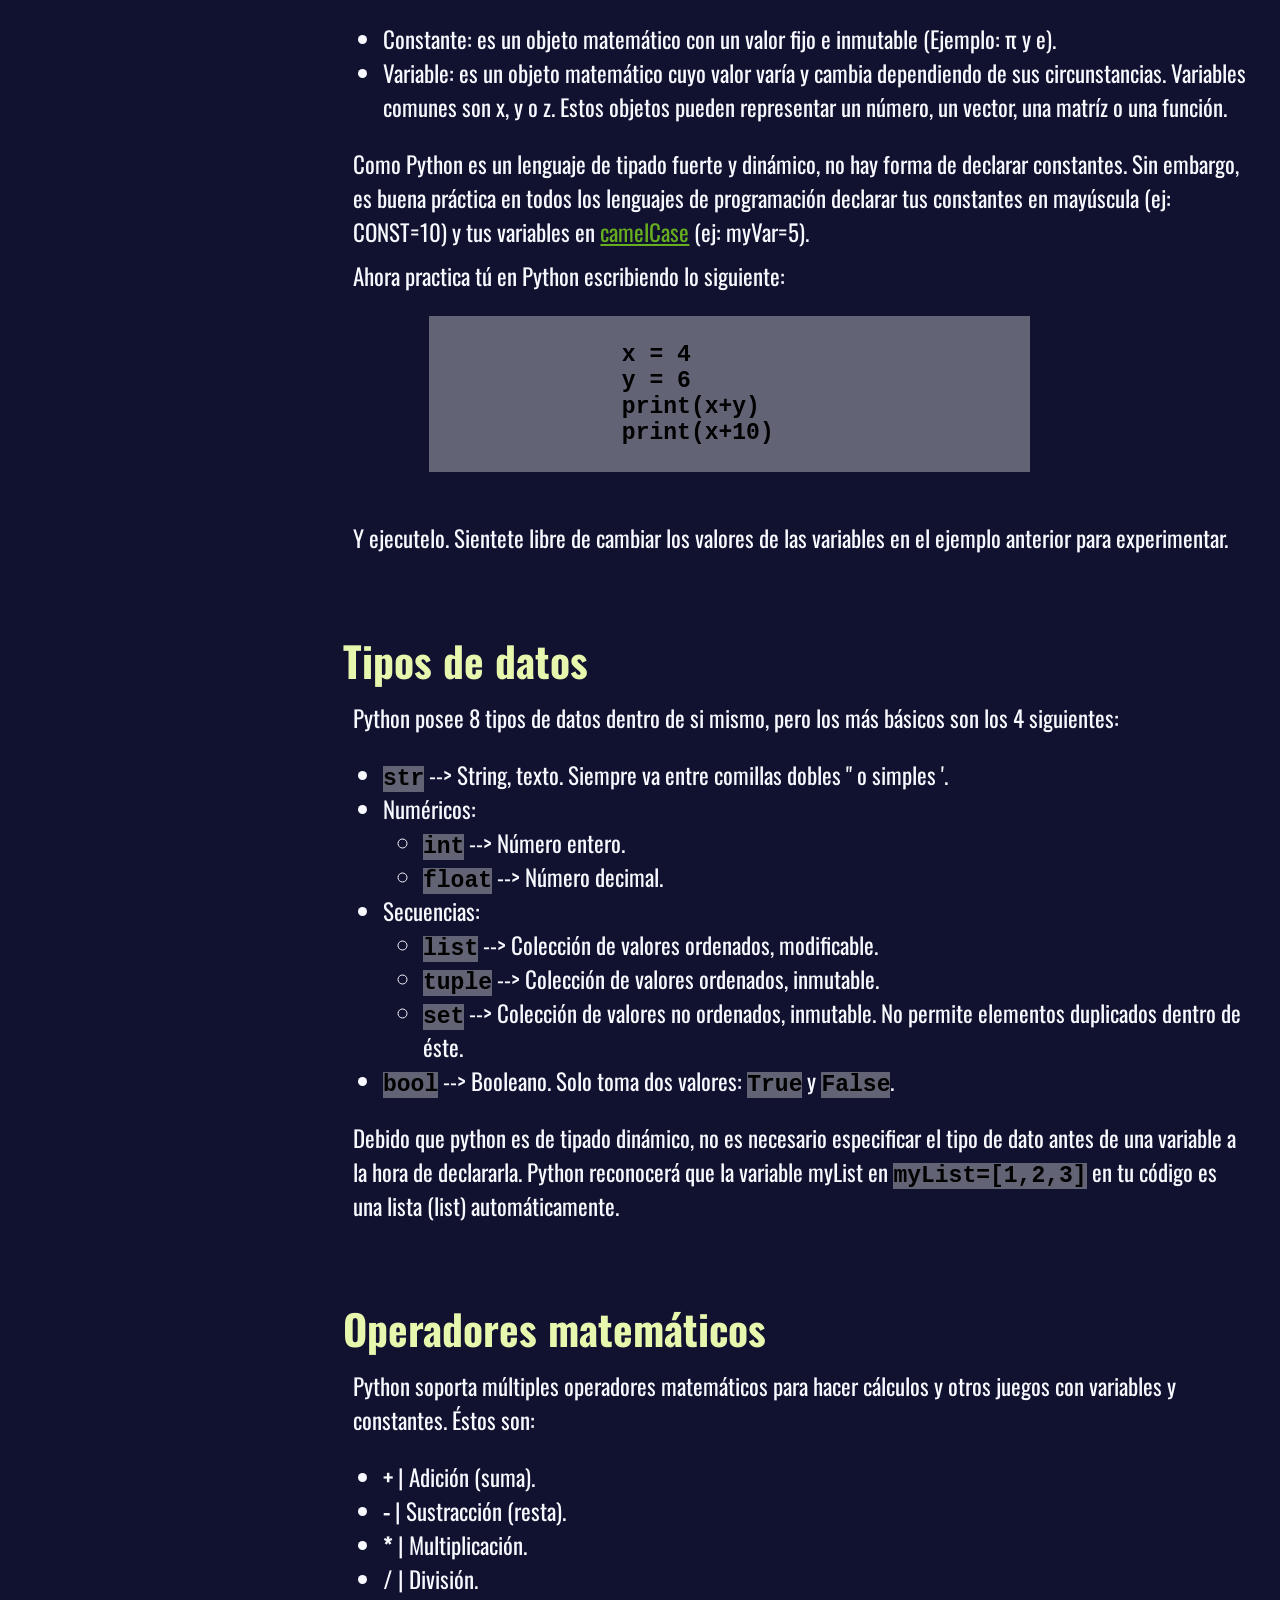
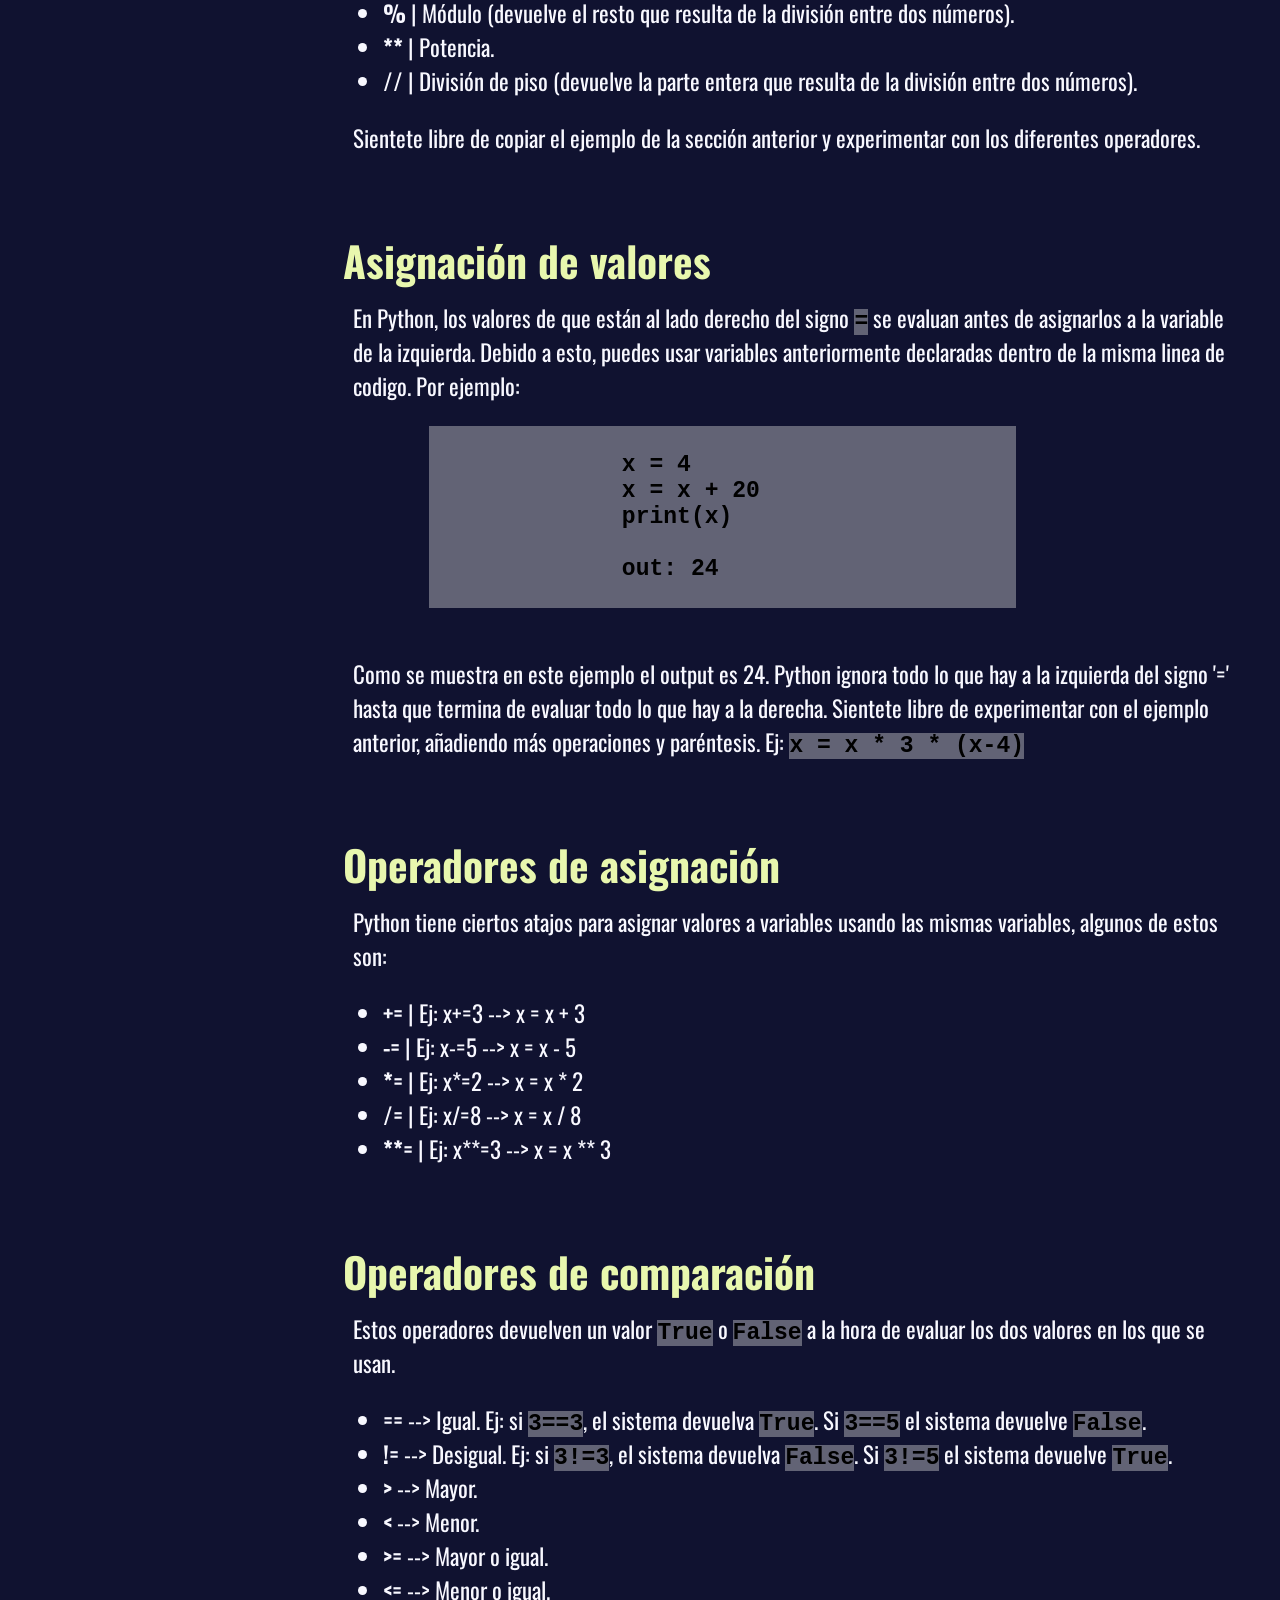
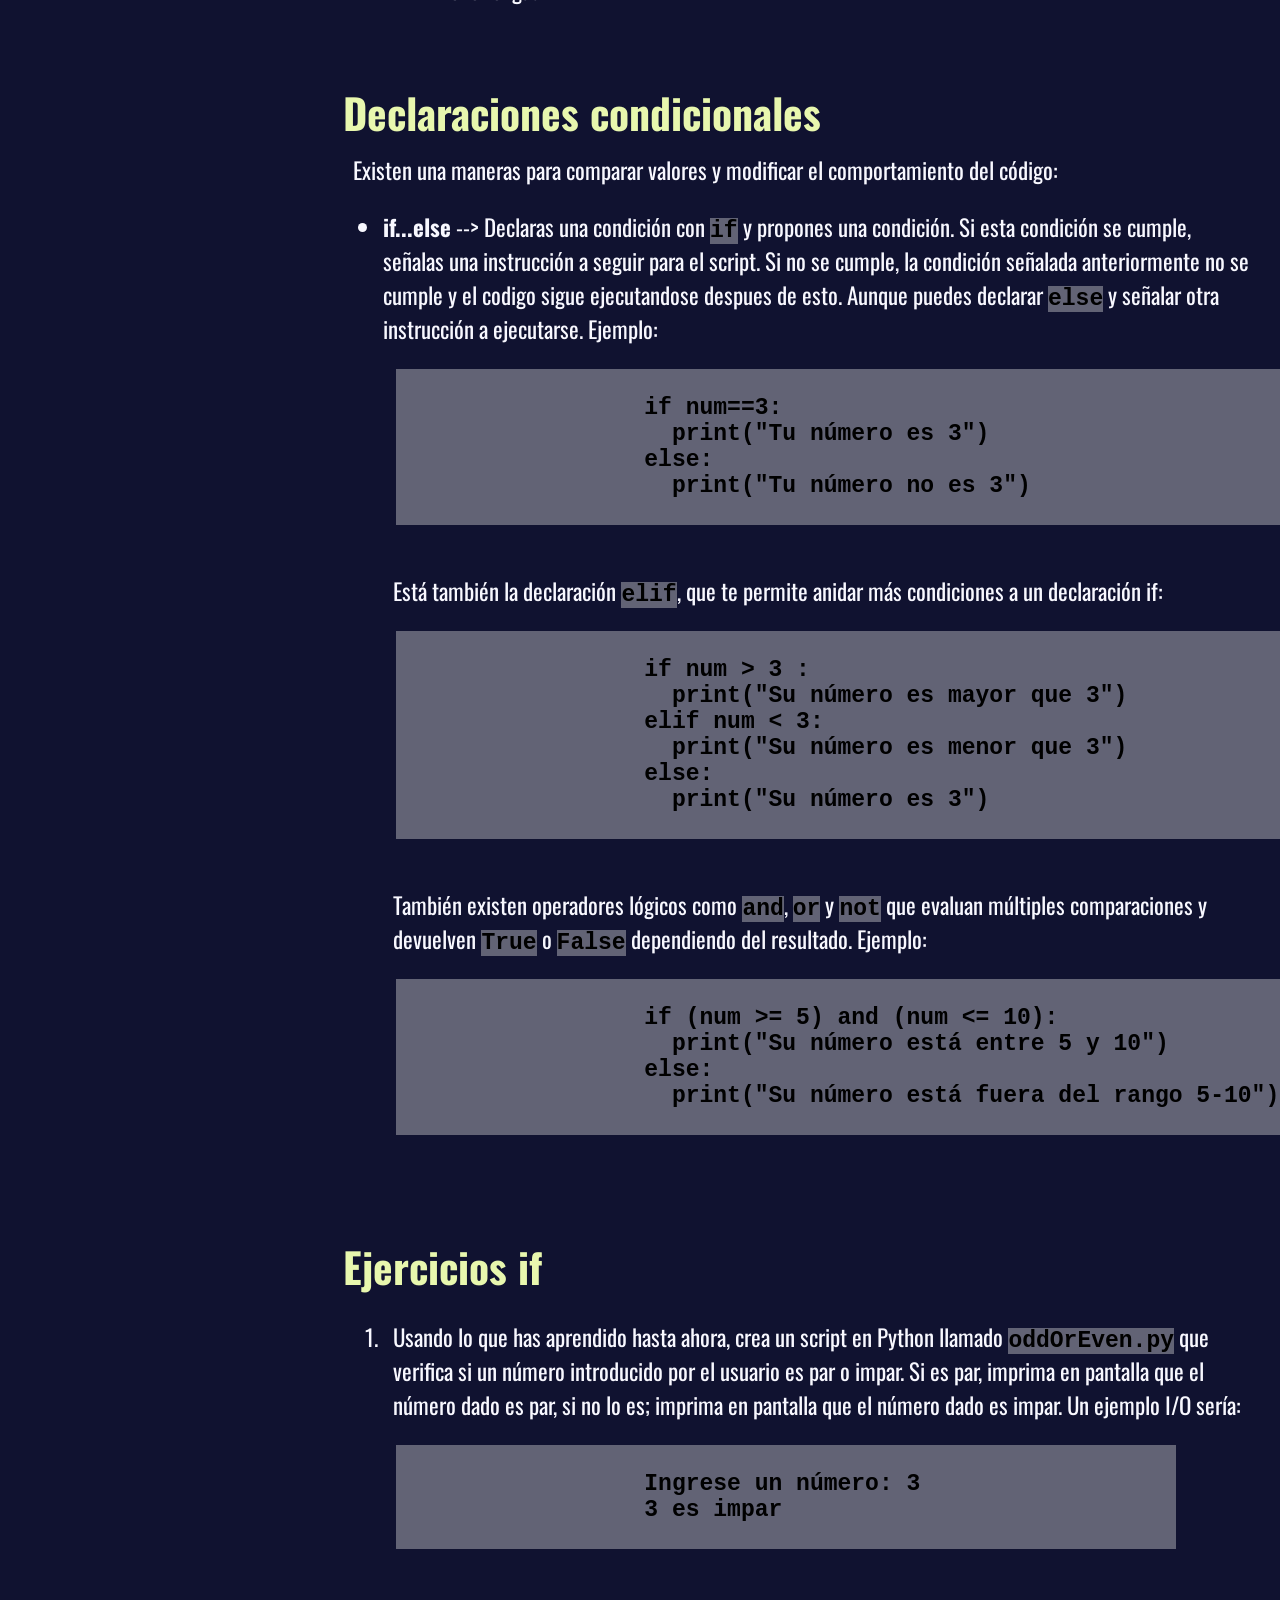
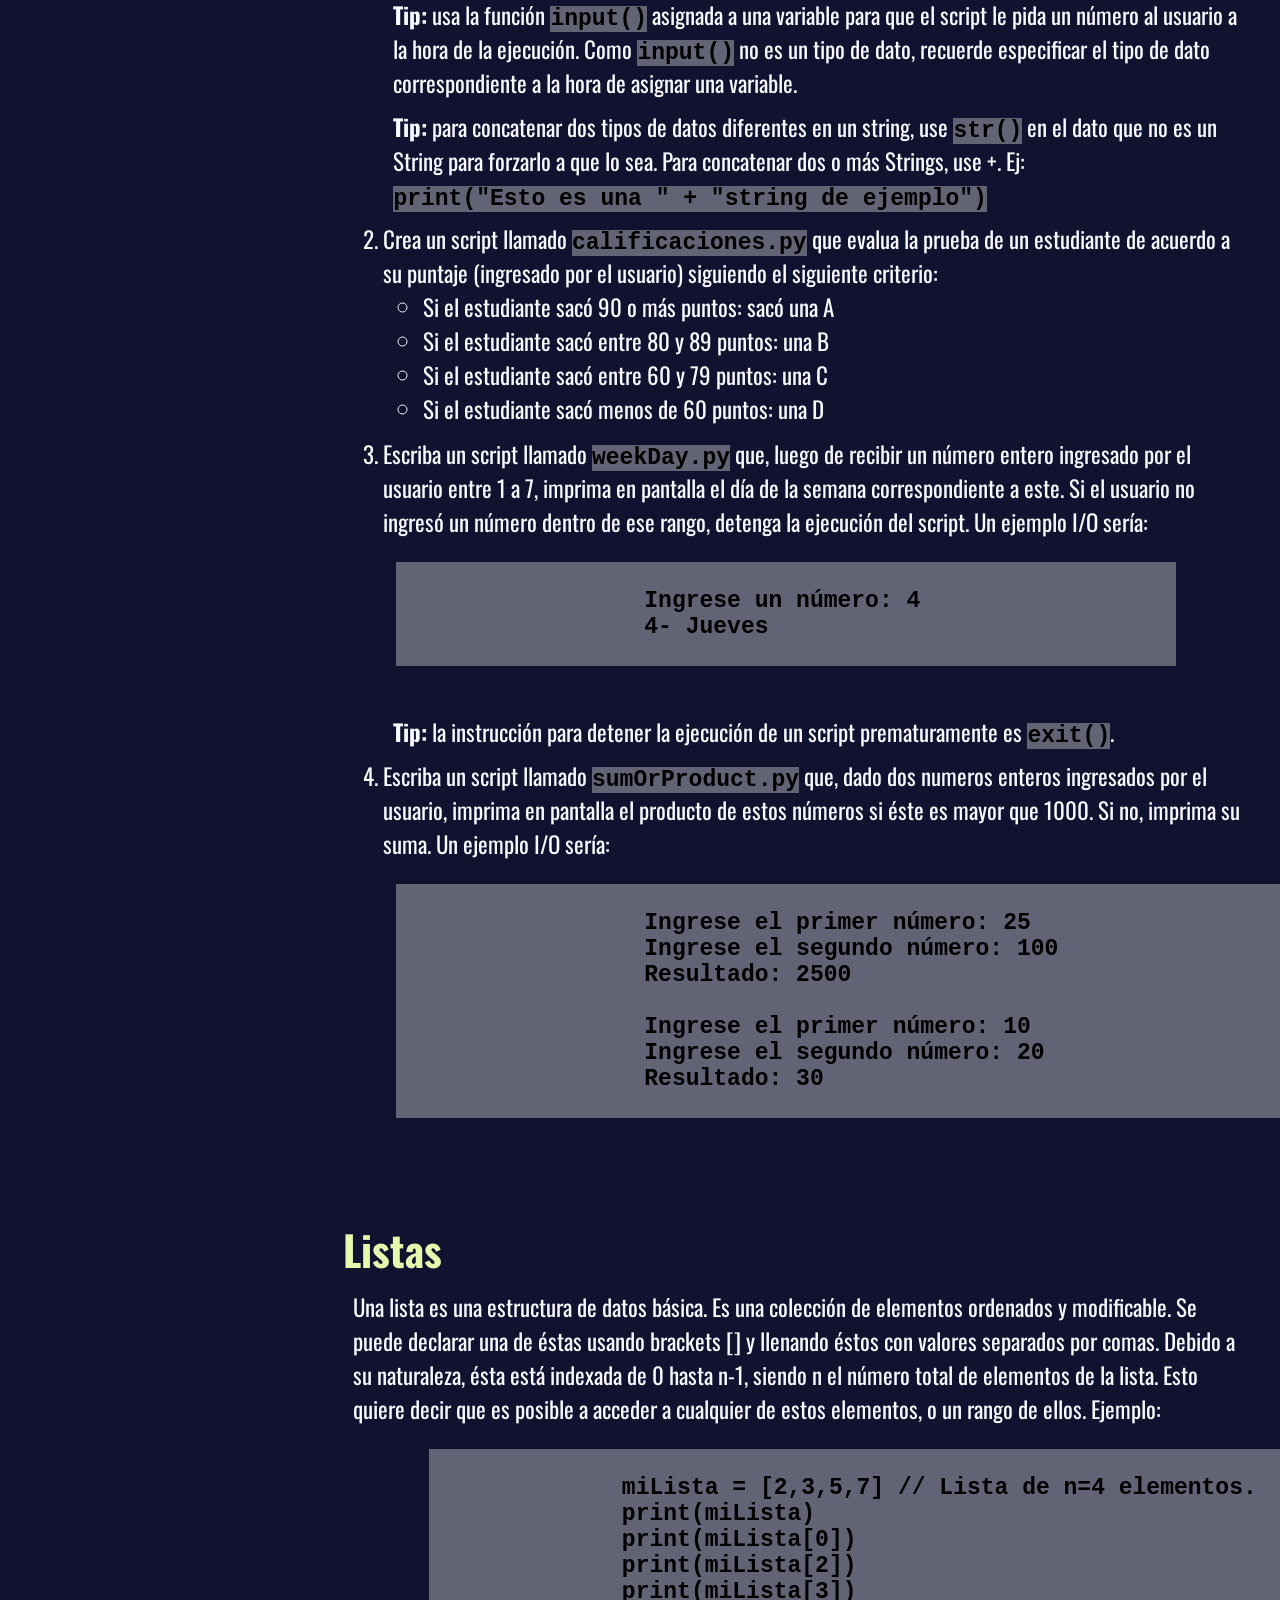
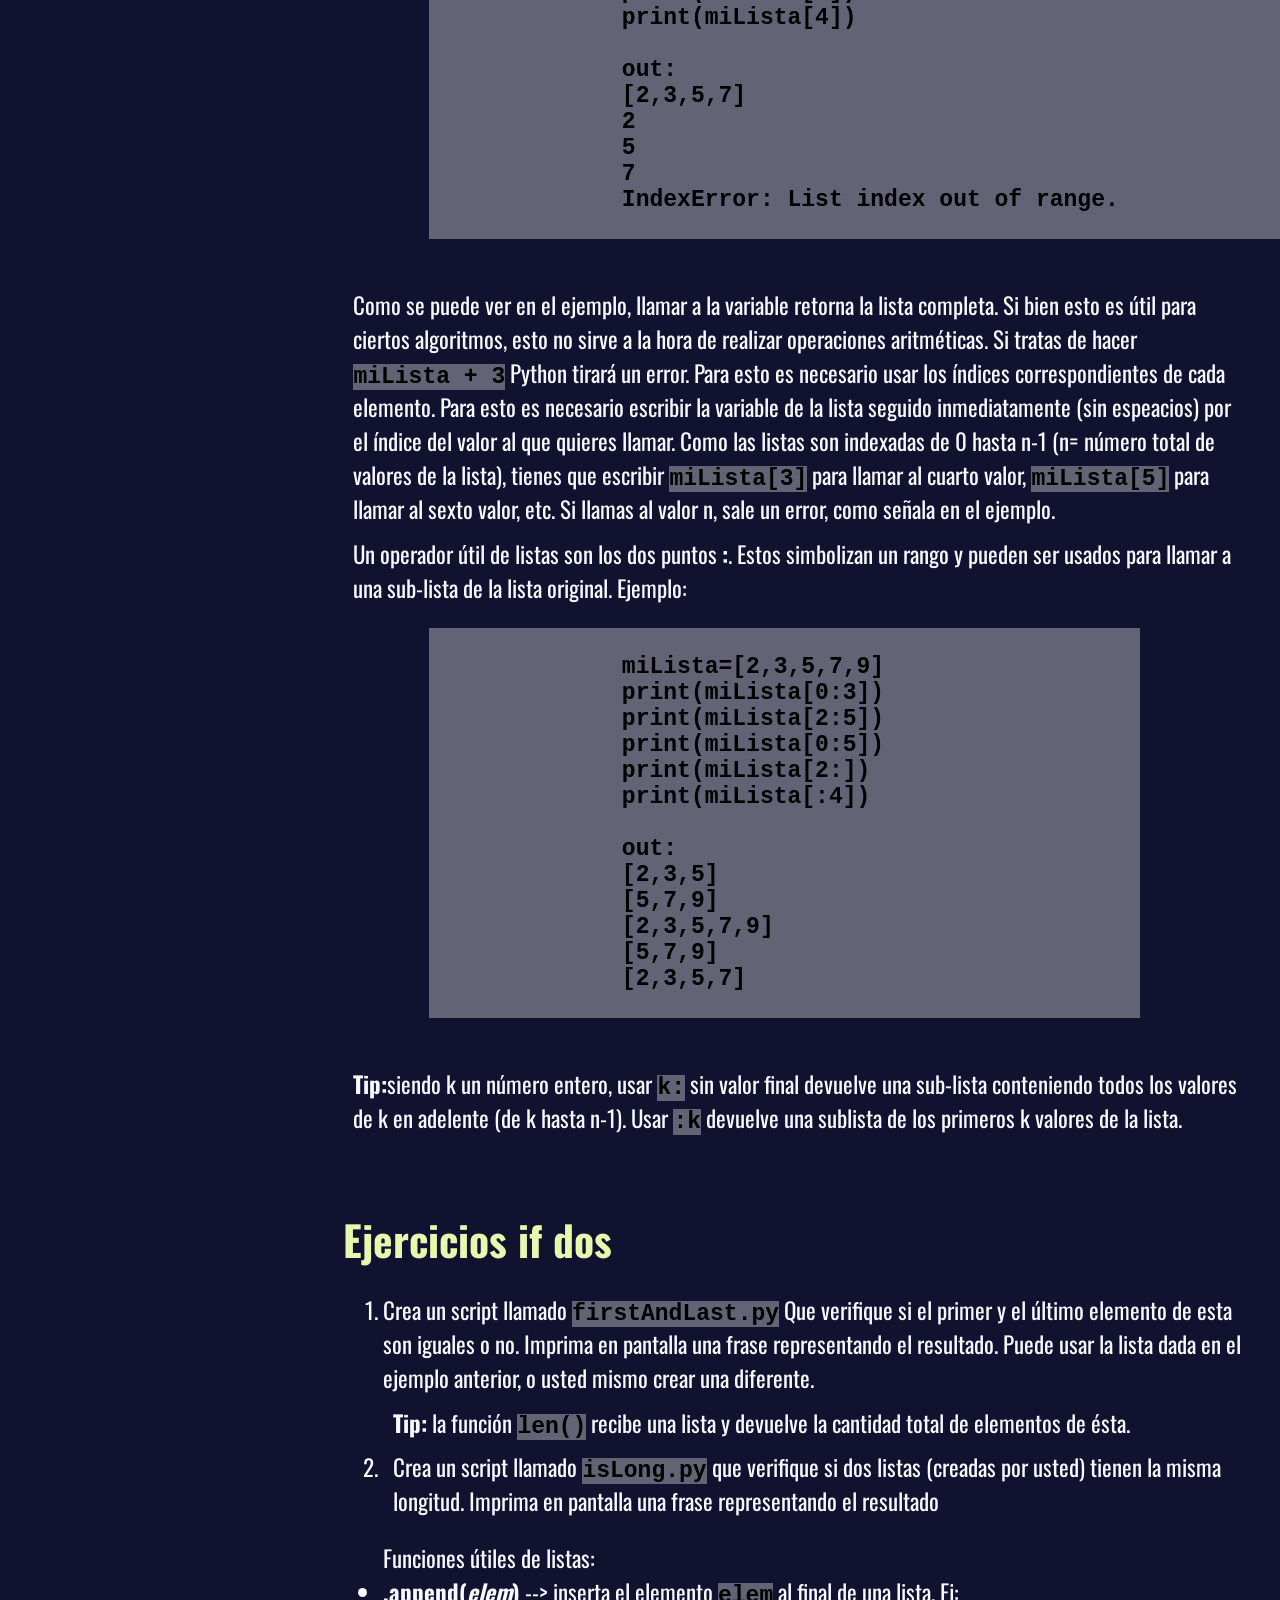
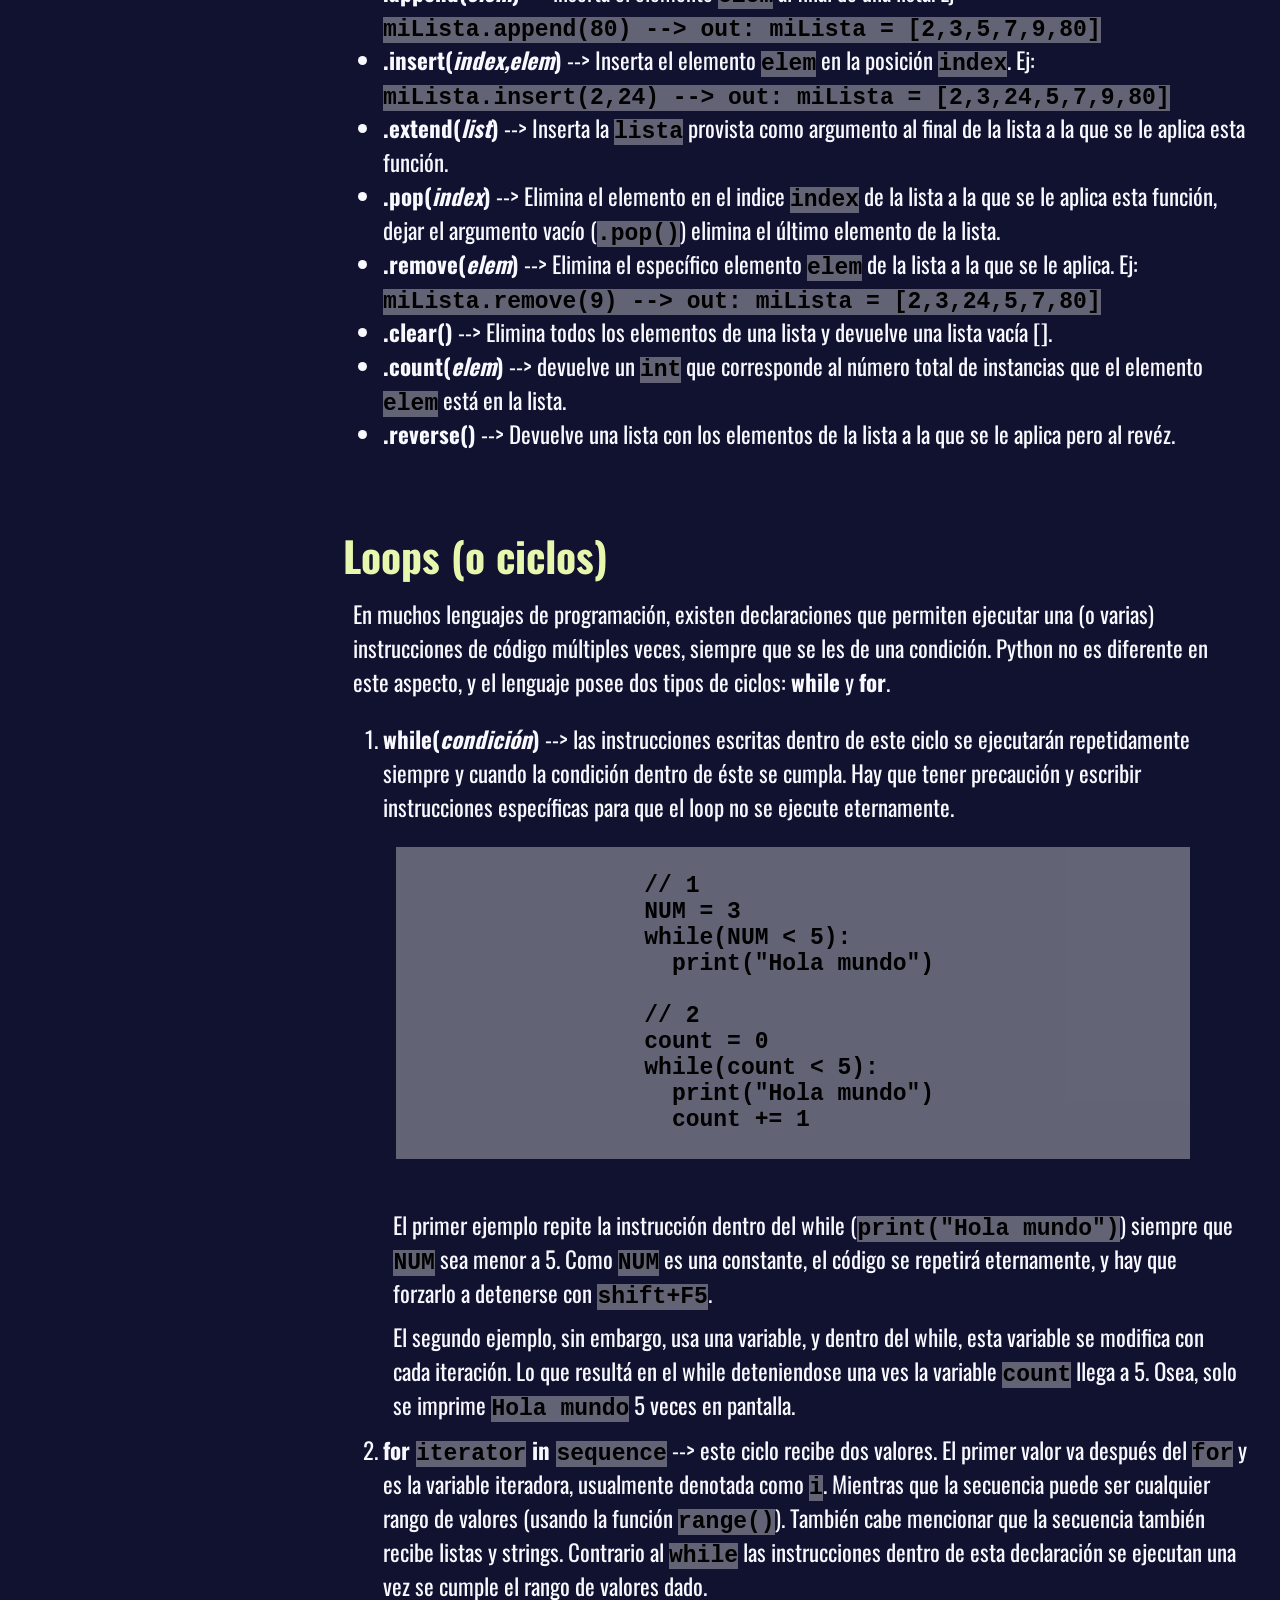
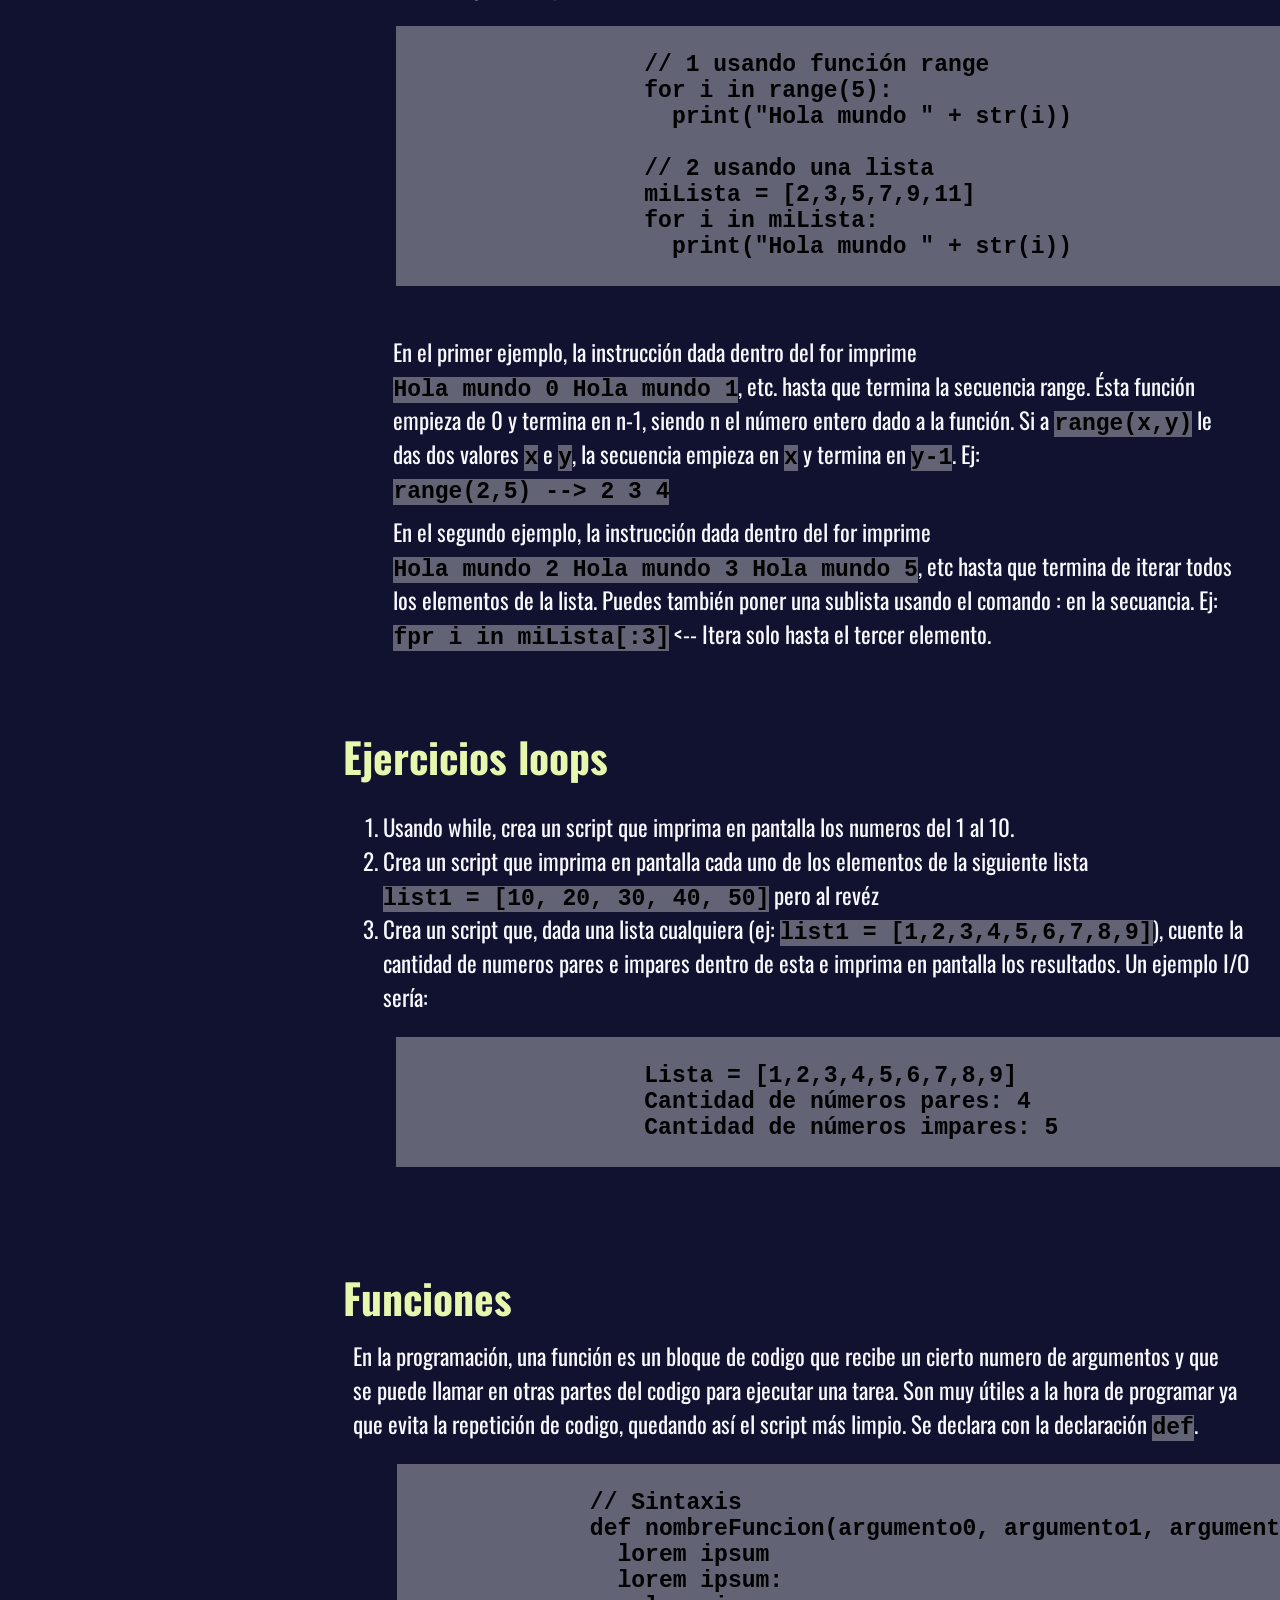
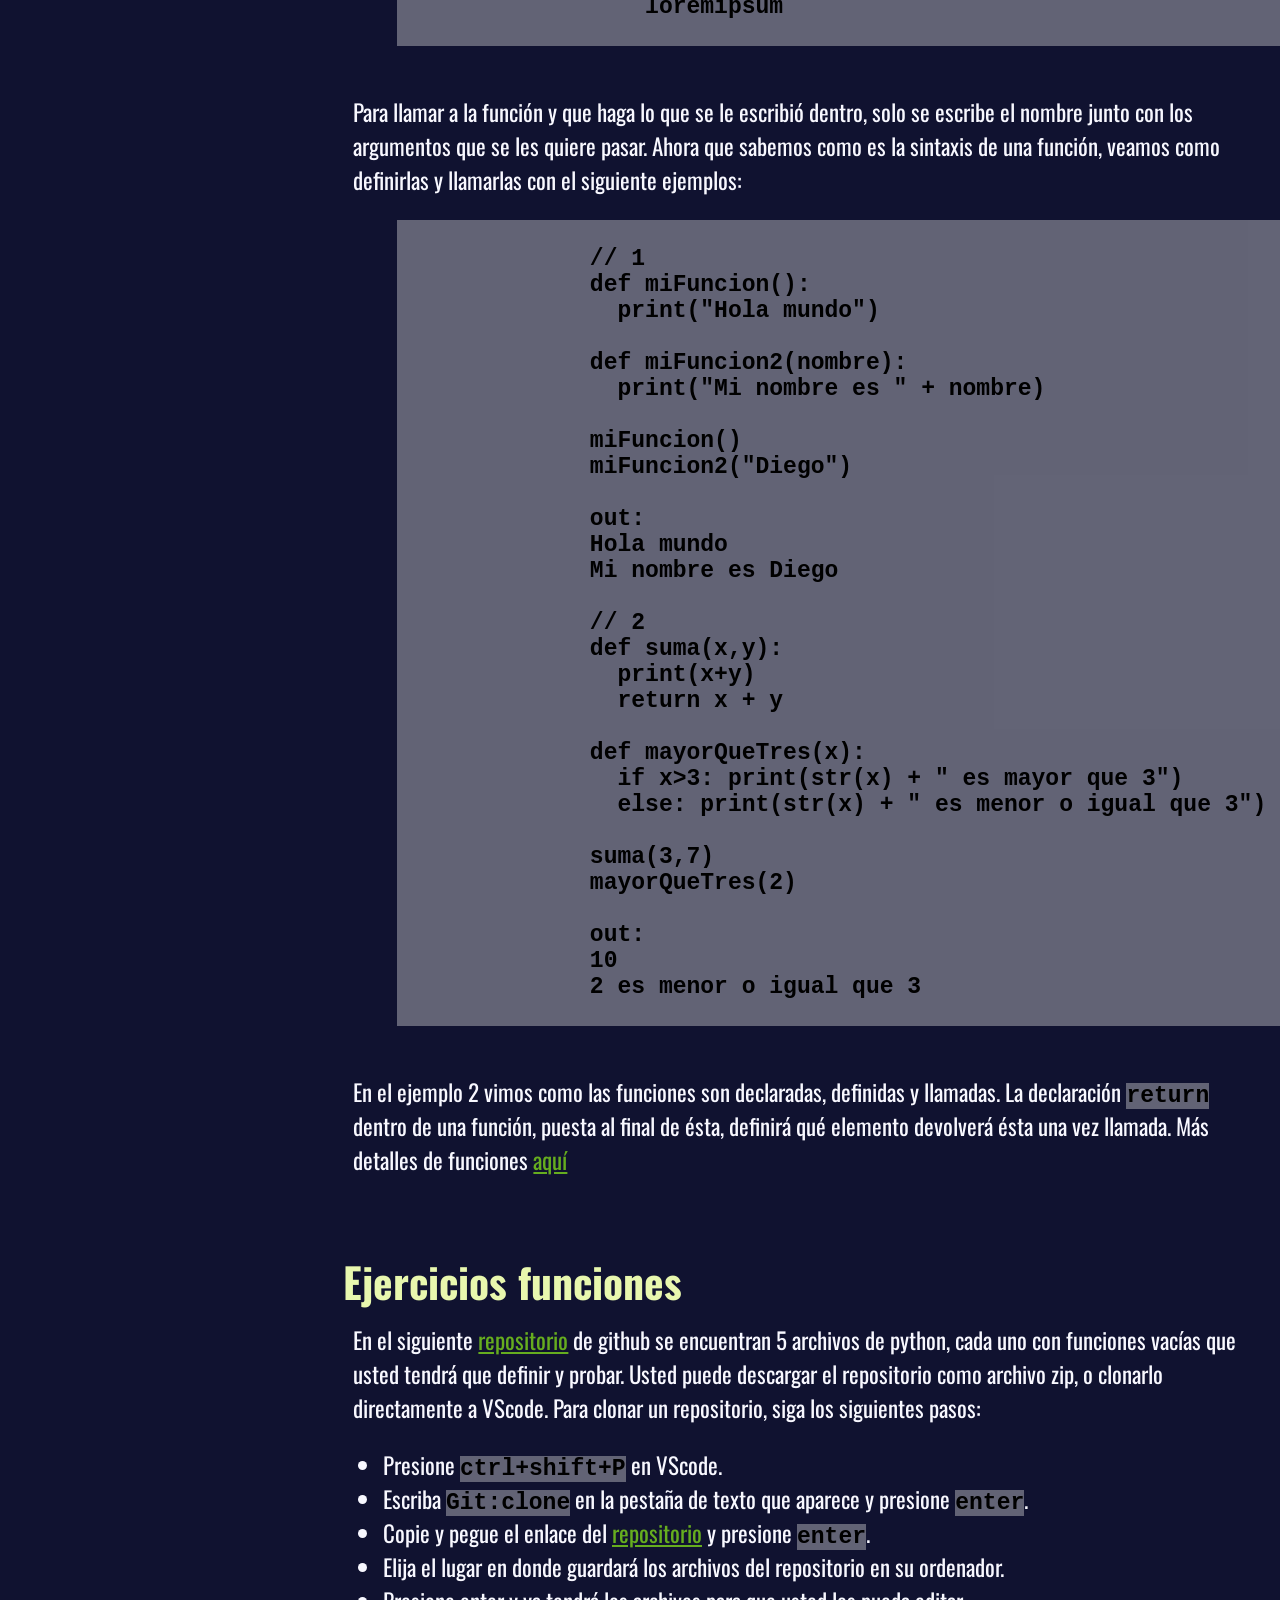
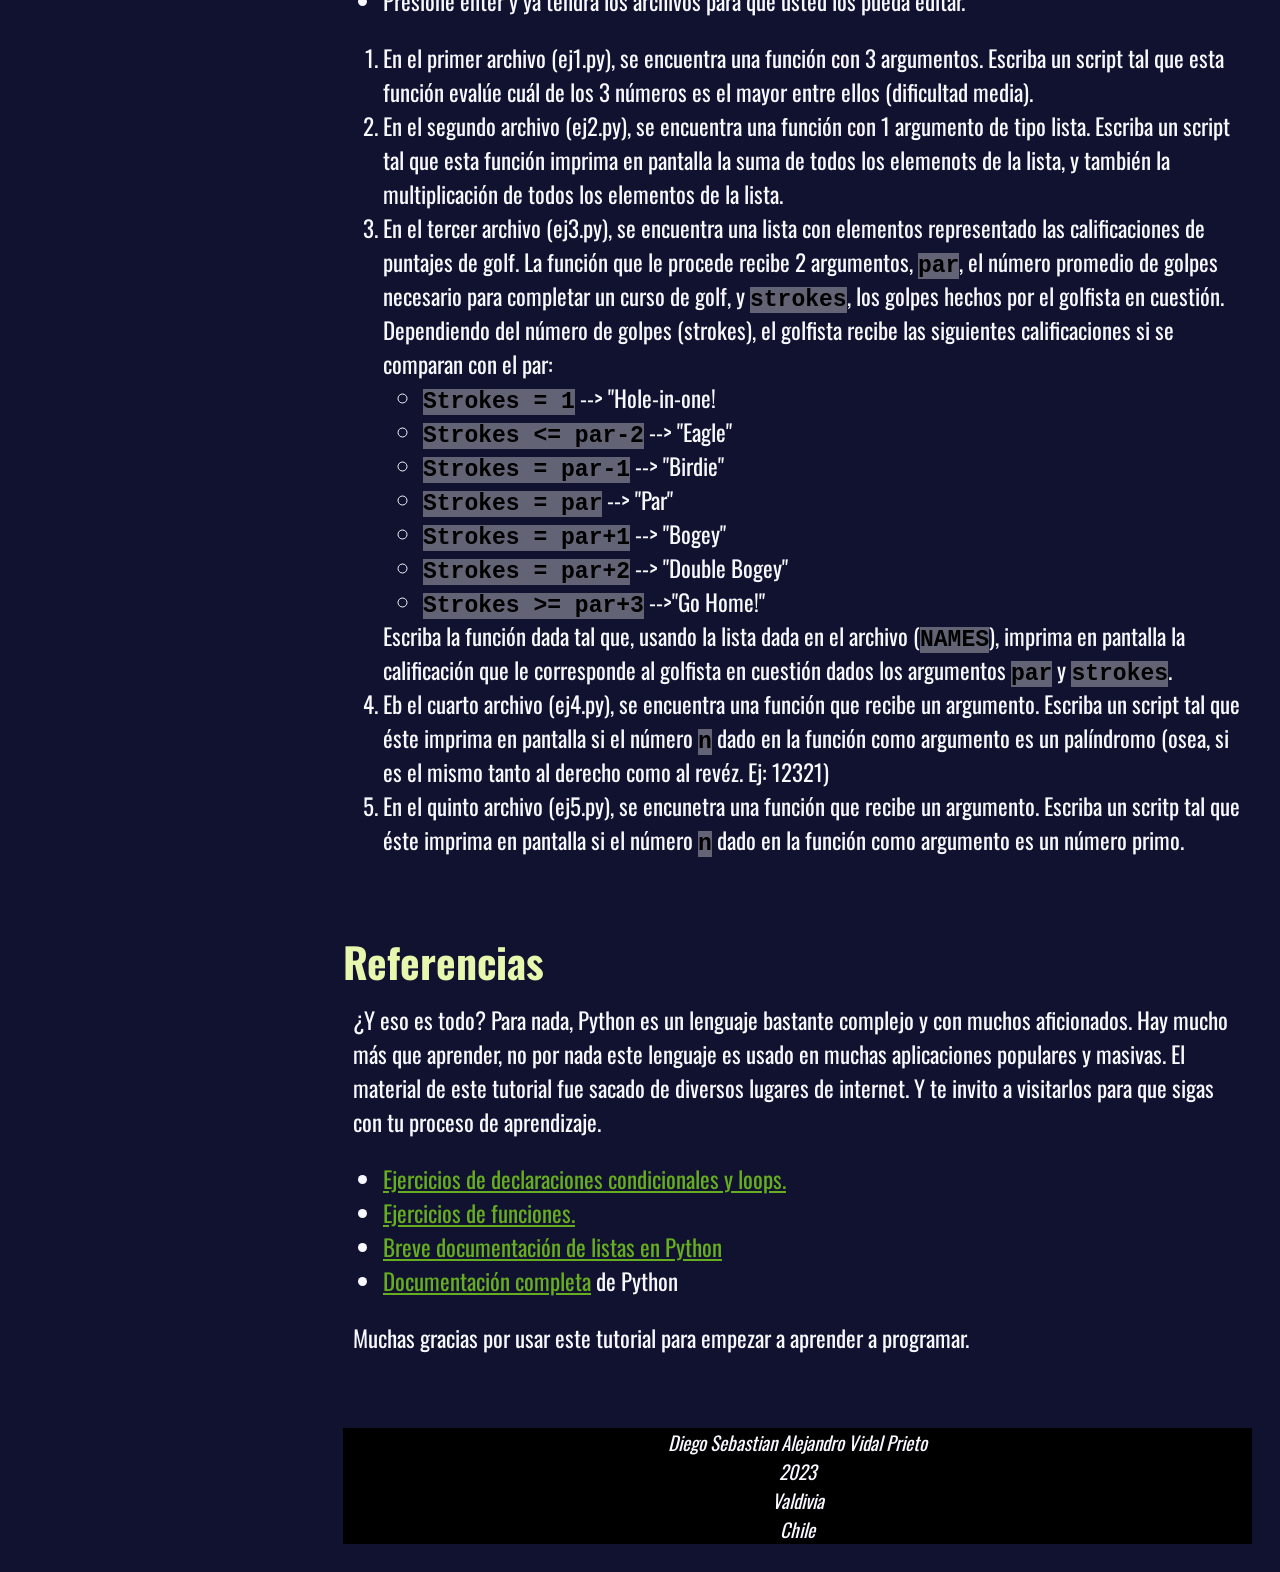
<file: documentation.html>
<!DOCTYPE html>
<html lang="es">
  <head>
    <meta charset="UTF-8">
    <meta http-equiv="X-UA-Compatible" content="IE=edge">
    <meta name="viewport" content="width=device-width, initial-scale=1.0">
    <link rel="stylesheet" href="styles.css">
    <style>
      @import url('https://fonts.googleapis.com/css2?family=Oswald:wght@300&display=swap');
    </style>
    <title>Intro a Python</title>
  </head>

  <body>
    <nav id="navbar">
      <header>PY Tutorial</header>
      <ul>
        <li><a href="#Introducción" class="nav-link">Introducción</a></li>
        <li><a href="#Preparaciones" class="nav-link">Preparaciones</a></li>
        <li><a href="#Hola_Mundo" class="nav-link">Hola Mundo</a></li>
        <li><a href="#Constantes_y_variables" class="nav-link">Constantes y variables</a></li>
        <li><a href="#Tipos_de_datos" class="nav-link">Tipos de datos</a></li>
        <li><a href="#Operadores_matemáticos" class="nav-link">Operadores matemáticos</a></li>
        <li><a href="#Asignación_de_valores" class="nav-link">Asignación de valores</a></li>
        <li><a href="#Operadores_de_asignación" class="nav-link">Operadores de asignación</a></li>
        <li><a href="#Operadores_de_comparación" class="nav-link">Operadores de comparación</a></li>
        <li><a href="#Declaraciones_condicionales" class="nav-link">Declaraciones condicionales</a></li>
        <li><a href="#Ejercicios_if" class="nav-link">Ejercicios if</a></li>
        <li><a href="#Listas" class="nav-link">Listas</a></li>
        <li><a href="#Ejercicios_if_dos" class="nav-link">Ejercicios if dos</a></li>
        <li><a href="#Loops_(o_ciclos)" class="nav-link">Loops (o ciclos)</a></li>
        <li><a href="#Ejercicios_loops" class="nav-link">Ejercicios loops</a></li>
        <li><a href="#Funciones" class="nav-link">Funciones</a></li>
        <li><a href="#Ejercicios_funciones" class="nav-link">Ejercicios funciones</a></li>
        <li><a href="#Referencias" class="nav-link">Referencias</a></li>
      </ul>
    </nav>

    <main id="main-doc">
      <section class="main-section" id="Introducción">
        <header>Introducción</header>
        <article>
          <p>Python es un lenguaje de programación multi-paradigma de <a href="https://en.wikipedia.org/wiki/Strong_and_weak_typing" target="_blank">tipado fuerte</a> y de <a href="https://en.wikipedia.org/wiki/High-level_programming_language" target="_blank">alto nivel</a> (alto nivel de abstracción, innecesario conocimiento de hardware). Es de los lenguajes de programación más populares para principiantes debido a la filosofía de simpleza de los desarrolladores de este (su nivel de simpleza solamente es rivalizado por Ruby). </p>
          <p>Si bien Python no es conocido por su rendimiento, sigue siendo el lenguaje de programación predilecto a la hora de <a href="https://en.wikipedia.org/wiki/Data_analysis" target="_blank">análisis estadístico</a>, y también para <a href="https://en.wikipedia.org/wiki/Ren'Py" target="_blank">desarrolladores independientes de novelas visuales</a>. Python también es usado por aplicaciones muy populares, como <a href="https://www.youtube.com/" target="_blank">YouTube</a> y <a href="https://open.spotify.com/" target="_blank"> Spotify</a>.</p>
        </article>
      </section>

      <section class="main-section" id="Preparaciones">
        <header>Preparaciones</header>
        <article>
          <p>Antes de empezar con Python en general, primero tenemos que instalar un par de cosas. </p>
          <ul>
            <li>Si bien puedes escribir codigo incluso en el bloc de notas integrado de tu computador, es recomendable usar herramientas diseñadas para esto. Como:
              <ul>
                <li><a href="https://code.visualstudio.com/download" target="_blank">Visual Studio Code</a> (para ordenadores más potentes y modernos)</li>
                <li><a href="https://notepad-plus-plus.org/" target="_blank">Notepad++</a> (para ordenadores más antiguos y/o de menor potencia).</li>
              </ul>
            </li> 
            <li>El lenguaje mismo desde su <a href="https://www.python.org/" target="_blank">página principal</a></li>
            <li>Configurar tu ordenador para que éste muestre extensiones de archivos usando <a href="https://support.microsoft.com/en-us/windows/common-file-name-extensions-in-windows-da4a4430-8e76-89c5-59f7-1cdbbc75cb01" target="_blank">este tutorial</a>.</li>
          </ul>
          <p>Por último, crea un documento de texto en una localización de tu preferencia, y cambia la extensión de '.txt' a '.py'</p>
          <code>Nuevo documento de texto.txt ---> Nuevo documento de texto.py</code>
        </article>
      </section>

      <section class="main-section" id="Hola_Mundo">
        <header>Hola Mundo</header>
        <article>
          <p>El primer script que todo programador ha hecho en su carrera. "Hola Mundo" tiene sus <a href="https://en.wikipedia.org/wiki/%22Hello,_World!%22_program" target="_blank">raíces</a> en el libro de 1978 "The C Programming Language", y es también usado para probar compiladores y que un lenguaje esté instalado correctamente.</p>
          <p>Abre el documento que creaste en el paso anterior haciéndole click derecho y clickeando "Abrir con Code" si usted instaló VSCode más arriba, o "Edit with Notepad++" si instaló Notepad++. Luego, escriba lo siguiente:</p>
          <code>print("Hello World!")</code>
          <p>Guarde sus cambios con ctrl+S y luego ejecute el script presionand F5 en VSCode, o escribiendo 'python3.11 [nombre de su archivo].py' en su símbolo del sistema (busquelo escribiendo "cmd" en su barra de búsqueda de Windows).</p>
          <p>Felicidades, usted acaba de hacer su primer script.</p>
        </article>
      </section>

      <section class="main-section" id="Constantes_y_variables">
        <header>Constantes y variables</header>
        <article>
          <p>En matemáticas, existen los conceptos de constantes y variables.</p>
          <ul>
            <li>Constante: es un objeto matemático con un valor fijo e inmutable (Ejemplo: π y e).</li>
            <li>Variable: es un objeto matemático cuyo valor varía y cambia dependiendo de sus circunstancias. Variables comunes son x, y o z. Estos objetos pueden representar un número, un vector, una matríz o una función. </li>
          </ul>
          <p>Como Python es un lenguaje de tipado fuerte y dinámico, no hay forma de declarar constantes. Sin embargo, es buena práctica en todos los lenguajes de programación declarar tus constantes en mayúscula (ej: CONST=10) y tus variables en <a href="https://en.wikipedia.org/wiki/Camel_case"  target="_blank">camelCase</a> (ej: myVar=5).</p>
          <p>Ahora practica tú en Python escribiendo lo siguiente:</p>
          <pre>
            <code>
              x = 4
              y = 6
              print(x+y)
              print(x+10)
            </code>
          </pre>
          <p>Y ejecutelo. Sientete libre de cambiar los valores de las variables en el ejemplo anterior para experimentar. </p>
        </article>
      </section>

      <section class="main-section" id="Tipos_de_datos">
        <header>Tipos de datos</header>
        <article>
          <p>Python posee 8 tipos de datos dentro de si mismo, pero los más básicos son los 4 siguientes:</p>
          <ul>
            <li><code>str</code> --> String, texto. Siempre va entre comillas dobles " o simples '.</li>
            <li>Numéricos: 
              <ul>
                <li><code>int</code> --> Número entero.</li>
                <li><code>float</code> --> Número decimal.</li>
              </ul>
            </li>
            <li>Secuencias: 
              <ul>
                <li><code>list</code> --> Colección de valores ordenados, modificable.</li>
                <li><code>tuple</code> --> Colección de valores ordenados, inmutable.</li>
                <li><code>set</code> --> Colección de valores no ordenados, inmutable. No permite elementos duplicados dentro de éste.</li>
              </ul>
            </li>
            <li><code>bool</code> --> Booleano. Solo toma dos valores: <code>True</code> y <code>False</code>.</li>
          </ul>
          <p>Debido que python es de tipado dinámico, no es necesario especificar el tipo de dato antes de una variable a la hora de declararla. Python reconocerá que la variable myList en <code>myList=[1,2,3]</code> en tu código es una lista (list) automáticamente. </p>
        </article>
      </section>

      <section class="main-section" id="Operadores_matemáticos">
        <header>Operadores matemáticos</header>
        <article>
          <p>Python soporta múltiples operadores matemáticos para hacer cálculos y otros juegos con variables y constantes. Éstos son: </p>
          <ul>
            <li><b>+</b> | Adición (suma). </li>
            <li><b>-</b> | Sustracción (resta).</li>
            <li><b>*</b> | Multiplicación.</li>
            <li><b>/</b> | División. </li>
            <li><b>%</b> | Módulo (devuelve el resto que resulta de la división entre dos números).</li>
            <li><b>**</b> | Potencia.</li>
            <li><b>//</b> | División de piso (devuelve la parte entera que resulta de la división entre dos números). </li>
          </ul>
          <p>Sientete libre de copiar el ejemplo de la sección anterior y experimentar con los diferentes operadores.</p>
        </article>
      </section>

      <section class="main-section" id="Asignación_de_valores">
        <header>Asignación de valores</header>
        <article>
          <p>En Python, los valores de que están al lado derecho del signo <code>=</code> se evaluan antes de asignarlos a la variable de la izquierda. Debido a esto, puedes usar variables anteriormente declaradas dentro de la misma linea de codigo. Por ejemplo: </p>
          <pre>
            <code>
              x = 4
              x = x + 20
              print(x)
              
              out: 24
            </code>
          </pre>
          <p>Como se muestra en este ejemplo el output es 24. Python ignora todo lo que hay a la izquierda del signo '=' hasta que termina de evaluar todo lo que hay a la derecha. Sientete libre de experimentar con el ejemplo anterior, añadiendo más operaciones y paréntesis. Ej: <code>x = x * 3 * (x-4)</code></p>
        </article>
      </section>

      <section class="main-section" id="Operadores_de_asignación">
        <header>Operadores de asignación </header>
        <article>
          <p>Python tiene ciertos atajos para asignar valores a variables usando las mismas variables, algunos de estos son:</p>
          <ul> 
            <li><b>+=</b> |  Ej: x+=3 --> x = x + 3</li>
            <li><b>-=</b> | Ej: x-=5 --> x = x - 5</li>
            <li><b>*=</b> |  Ej: x*=2 --> x = x * 2</li>
            <li><b>/=</b> |  Ej: x/=8 --> x = x / 8</li>
            <li><b>**=</b> |  Ej: x**=3 --> x = x ** 3</li>
          </ul>
        </article>
      </section>

      <section class="main-section" id="Operadores_de_comparación">
        <header>Operadores de comparación</header>
        <article>
          <p>Estos operadores devuelven un valor <code>True</code> o <code>False</code> a la hora de evaluar los dos valores en los que se usan.</p>
          <ul>
            <li><b>==</b> --> Igual. Ej: si <code>3==3</code>, el sistema devuelva <code>True</code>. Si <code>3==5</code> el sistema devuelve <code>False</code>.</li>
            <li><b>!=</b> --> Desigual. Ej: si <code>3!=3</code>, el sistema devuelva <code>False</code>. Si <code>3!=5</code> el sistema devuelve <code>True</code>.</li>
            <li><b>></b> --> Mayor.</li>
            <li><b><</b> --> Menor.</li> 
            <li><b>>=</b> --> Mayor o igual.</li>
            <li><b><=</b> --> Menor o igual.</li>
          </ul>
        </article>
      </section>

      <section class="main-section" id="Declaraciones_condicionales">
        <header>Declaraciones condicionales</header>
        <article>
          <p>Existen una maneras para comparar valores y modificar el comportamiento del código:</p>
          <ul>
            <li>
              <b>if...else</b> --> Declaras una condición con <code>if</code> y propones una condición. Si esta condición se cumple, señalas una instrucción a seguir para el script. Si no se cumple, la condición señalada anteriormente no se cumple y el codigo sigue ejecutandose despues de esto. Aunque puedes declarar <code>else</code> y señalar otra instrucción a ejecutarse. Ejemplo: 
              <pre>
                <code>
                  if num==3:
                    print("Tu número es 3")
                  else: 
                    print("Tu número no es 3")
                </code>
              </pre>
              <p>Está también la declaración <code>elif</code>, que te permite anidar más condiciones a un declaración if:</p>
              <pre>
                <code>
                  if num > 3 :
                    print("Su número es mayor que 3")
                  elif num < 3:
                    print("Su número es menor que 3")
                  else:
                    print("Su número es 3")
                </code>
              </pre>
              <p>También existen operadores lógicos como <code>and</code>, <code>or</code> y <code>not</code> que evaluan múltiples comparaciones y devuelven <code>True</code> o <code>False</code> dependiendo del resultado. Ejemplo:</p>
              <pre>
                <code>
                  if (num >= 5) and (num <= 10):
                    print("Su número está entre 5 y 10")
                  else:
                    print("Su número está fuera del rango 5-10")
                </code>
              </pre>
            </li>
          </ul>
        </article>
      </section>

      <section class="main-section" id="Ejercicios_if">
        <header>Ejercicios if</header>
        <article>
          <ol>
            <li>
              <p>Usando lo que has aprendido hasta ahora, crea un script en Python llamado <code>oddOrEven.py</code> que verifica si un número introducido por el usuario es par o impar. Si es par, imprima en pantalla que el número dado es par, si no lo es; imprima en pantalla que el número dado es impar. Un ejemplo I/O sería: </p>
              <pre>
                <code>
                  Ingrese un número: 3
                  3 es impar
                </code>
              </pre>
              <p id="tip"><b>Tip:</b> usa la función <code>input()</code> asignada a una variable para que el script le pida un número al usuario a la hora de la ejecución. Como <code>input()</code> no es un tipo de dato, recuerde especificar el tipo de dato correspondiente a la hora de asignar una variable.</p>
              <p><b>Tip:</b> para concatenar dos tipos de datos diferentes en un string, use <code>str()</code> en el dato que no es un String para forzarlo a que lo sea. Para concatenar dos o más Strings, use +. Ej: <code>print("Esto es una " + "string de ejemplo")</code> </p>
            </li>
            <li>
              Crea un script llamado <code>calificaciones.py</code> que evalua la prueba de un estudiante de acuerdo a su puntaje (ingresado por el usuario) siguiendo el siguiente criterio: 
              <ul>
                <li>Si el estudiante sacó 90 o más puntos: sacó una A</li>
                <li>Si el estudiante sacó entre 80 y 89 puntos: una B</li>
                <li>Si el estudiante sacó entre 60 y 79 puntos: una C</li>
                <li>Si el estudiante sacó menos de 60 puntos: una D</li>
              </ul>
              <p></p>
            </li>
            <li>
              Escriba un script llamado <code>weekDay.py</code> que, luego de recibir un número entero ingresado por el usuario entre 1 a 7, imprima en pantalla el día de la semana correspondiente a este. Si el usuario no ingresó un número dentro de ese rango, detenga la ejecución del script. Un ejemplo I/O sería:
              <pre>
                <code>
                  Ingrese un número: 4
                  4- Jueves
                </code>
              </pre>
              <p><b>Tip:</b> la instrucción para detener la ejecución de un script prematuramente es <code>exit()</code>.</p>
            </li>
            <li>
              Escriba un script llamado <code>sumOrProduct.py</code> que, dado dos numeros enteros ingresados por el usuario, imprima en pantalla el producto de estos números si éste es mayor que 1000. Si no, imprima su suma. Un ejemplo I/O sería: 
              <pre>
                <code>
                  Ingrese el primer número: 25
                  Ingrese el segundo número: 100
                  Resultado: 2500

                  Ingrese el primer número: 10
                  Ingrese el segundo número: 20
                  Resultado: 30
                </code>
              </pre>
            </li>
          </ol>
        </article>
      </section>

      <section class="main-section" id="Listas">
        <header>Listas</header>
        <article>
          <p>Una lista es una estructura de datos básica. Es una colección de elementos ordenados y modificable. Se puede declarar una de éstas usando brackets [] y llenando éstos con valores separados por comas. Debido a su naturaleza, ésta está indexada de 0 hasta n-1, siendo n el número total de elementos de la lista. Esto quiere decir que es posible a acceder a cualquier de estos elementos, o un rango de ellos. Ejemplo: </p>
          <pre>
            <code>
              miLista = [2,3,5,7] // Lista de n=4 elementos.
              print(miLista)
              print(miLista[0])
              print(miLista[2])
              print(miLista[3])
              print(miLista[4])

              out:
              [2,3,5,7]
              2
              5
              7
              IndexError: List index out of range.
            </code>
          </pre>
          <p>Como se puede ver en el ejemplo, llamar a la variable retorna la lista completa. Si bien esto es útil para ciertos algoritmos, esto no sirve a la hora de realizar operaciones aritméticas. Si tratas de hacer <code>miLista + 3</code> Python tirará un error. Para esto es necesario usar los índices correspondientes de cada elemento. Para esto es necesario escribir la variable de la lista seguido inmediatamente (sin espeacios) por el índice del valor al que quieres llamar. Como las listas son indexadas de 0 hasta n-1 (n= número total de valores de la lista), tienes que escribir <code>miLista[3]</code> para llamar al cuarto valor, <code>miLista[5]</code> para llamar al sexto valor, etc. Si llamas al valor n, sale un error, como señala en el ejemplo.</p>
          <p>Un operador útil de listas son los dos puntos <b>:</b>. Estos simbolizan un rango y pueden ser usados para llamar a una sub-lista de la lista original. Ejemplo:</p>
          <pre>
            <code>
              miLista=[2,3,5,7,9]
              print(miLista[0:3])
              print(miLista[2:5])
              print(miLista[0:5])
              print(miLista[2:])
              print(miLista[:4])

              out:
              [2,3,5]
              [5,7,9]
              [2,3,5,7,9]
              [5,7,9]
              [2,3,5,7]
            </code>
          </pre>
          <p><b>Tip:</b>siendo k un número entero, usar <code>k:</code> sin valor final devuelve una sub-lista conteniendo todos los valores de k en adelente (de k hasta n-1). Usar <code>:k</code> devuelve una sublista de los primeros k valores de la lista.</p>
        </article>
      </section>

      <section class="main-section" id="Ejercicios_if_dos">
        <header>Ejercicios if dos</header>
        <article>
          <ol>
            <li>
              Crea un script llamado <code>firstAndLast.py</code> Que verifique si el primer y el último elemento de esta son iguales o no. Imprima en pantalla una frase representando el resultado. Puede usar la lista dada en el ejemplo anterior, o usted mismo crear una diferente.
              <p><b>Tip:</b> la función <code>len()</code> recibe una lista y devuelve la cantidad total de elementos de ésta.</p>
            </li>
            <li>
              <p>Crea un script llamado <code>isLong.py</code> que verifique si dos listas (creadas por usted) tienen la misma longitud. Imprima en pantalla una frase representando el resultado</p>
            </li>
          </ol>
          <ul>Funciones útiles de listas:
            <li><b>.append(<i>elem</i>)</b> --> inserta el elemento <code>elem</code> al final de una lista. Ej: <code>miLista.append(80) --> out: miLista = [2,3,5,7,9,80]</code></li>
            <li><b>.insert(<i>index,elem</i>)</b> --> Inserta el elemento <code>elem</code> en la posición <code>index</code>. Ej: <code>miLista.insert(2,24) --> out: miLista = [2,3,24,5,7,9,80]</code></li>
            <li><b>.extend(<i>list</i>)</b> --> Inserta la <code>lista</code> provista como argumento al final de la lista a la que se le aplica esta función.</li>
            <li><b>.pop(<i>index</i>)</b> --> Elimina el elemento en el indice <code>index</code> de la lista a la que se le aplica esta función, dejar el argumento vacío (<code>.pop()</code>) elimina el último elemento de la lista.</li>
            <li><b>.remove(<i>elem</i>)</b> --> Elimina el específico elemento <code>elem</code> de la lista a la que se le aplica. Ej: <code>miLista.remove(9) --> out: miLista = [2,3,24,5,7,80]</code></li>
            <li><b>.clear()</b> --> Elimina todos los elementos de una lista y devuelve una lista vacía [].</li>
            <li><b>.count(<i>elem</i>)</b> --> devuelve un <code>int</code> que corresponde al número total de instancias que el elemento <code>elem</code> está en la lista.</li>
            <li><b>.reverse()</b> --> Devuelve una lista con los elementos de la lista a la que se le aplica pero al revéz.</li>
          </ul>
        </article>
      </section>

      <section class="main-section" id="Loops_(o_ciclos)">
        <header>Loops (o ciclos)</header>
        <article>
          <p>En muchos lenguajes de programación, existen declaraciones que permiten ejecutar una (o varias) instrucciones de código múltiples veces, siempre que se les de una condición. Python no es diferente en este aspecto, y el lenguaje posee dos tipos de ciclos: <b>while</b> y <b>for</b>.</p>
          <ol>
            <li>
              <b>while(<i>condición</i>)</b> --> las instrucciones escritas dentro de este ciclo se ejecutarán repetidamente siempre y cuando la condición dentro de éste se cumpla. Hay que tener precaución y escribir instrucciones específicas para que el loop no se ejecute eternamente.
              <pre>
                <code>
                  // 1
                  NUM = 3
                  while(NUM < 5):
                    print("Hola mundo")
                  
                  // 2
                  count = 0
                  while(count < 5):
                    print("Hola mundo")
                    count += 1
                </code>
              </pre>
              <p>El primer ejemplo repite la instrucción dentro del while (<code>print("Hola mundo")</code>) siempre que <code>NUM</code> sea menor a 5. Como <code>NUM</code> es una constante, el código se repetirá eternamente, y hay que forzarlo a detenerse con <code>shift+F5</code>.</p>
              <p>El segundo ejemplo, sin embargo, usa una variable, y dentro del while, esta variable se modifica con cada iteración. Lo que resultá en el while deteniendose una ves la variable <code>count</code> llega a 5. Osea, solo se imprime <code>Hola mundo</code> 5 veces en pantalla.</p>
            </li>
            <li>
              <b>for <code>iterator</code> in <code>sequence</code></b> --> este ciclo recibe dos valores. El primer valor va después del <code>for</code> y es la variable iteradora, usualmente denotada como <code>i</code>. Mientras que la secuencia puede ser cualquier rango de valores (usando la función <code>range()</code>). También cabe mencionar que la secuencia también recibe listas y strings. Contrario al <code>while</code> las instrucciones dentro de esta declaración se ejecutan una vez se cumple el rango de valores dado.
              <pre>
                <code>
                  // 1 usando función range
                  for i in range(5):
                    print("Hola mundo " + str(i))

                  // 2 usando una lista
                  miLista = [2,3,5,7,9,11]
                  for i in miLista:
                    print("Hola mundo " + str(i))
                </code>
              </pre>
              <p>En el primer ejemplo, la instrucción dada dentro del for imprime <code>Hola mundo 0    Hola mundo 1</code>, etc. hasta que termina la secuencia range. Ésta función empieza de 0 y termina en n-1, siendo n el número entero dado a la función. Si a <code>range(x,y)</code> le das dos valores <code>x</code> e <code>y</code>, la secuencia empieza en <code>x</code> y termina en <code>y-1</code>. Ej: <code>range(2,5) --> 2 3 4</code> </p>
              <p>En el segundo ejemplo, la instrucción dada dentro del for imprime <code>Hola mundo 2  Hola mundo 3  Hola mundo 5</code>, etc hasta que termina de iterar todos los elementos de la lista. Puedes también poner una sublista usando el comando : en la secuancia. Ej: <code>fpr i in miLista[:3]</code> <-- Itera solo hasta el tercer elemento. </p>
            </li>
          </ol>
        </article>
      </section>

      <section class="main-section" id="Ejercicios_loops">
        <header>Ejercicios loops</header>
        <article>
          <ol>
            <li>Usando while, crea un script que imprima en pantalla los numeros del 1 al 10.</li>
            <li>Crea un script que imprima en pantalla cada uno de los elementos de la siguiente lista <code>list1 = [10, 20, 30, 40, 50]</code> pero al revéz</li>
            <li>
              Crea un script que, dada una lista cualquiera (ej: <code>list1 = [1,2,3,4,5,6,7,8,9]</code>), cuente la cantidad de numeros pares e impares dentro de esta e imprima en pantalla los resultados. Un ejemplo I/O sería:
              <pre>
                <code>
                  Lista = [1,2,3,4,5,6,7,8,9]
                  Cantidad de números pares: 4
                  Cantidad de números impares: 5
                </code>
              </pre>
            </li>
          </ol>
        </article>
      </section>

      <section class="main-section" id="Funciones">
        <header>Funciones</header>
        <article>
          <p>En la programación, una función es un bloque de codigo que recibe un cierto numero de argumentos y que se puede llamar en otras partes del codigo para ejecutar una tarea. Son muy útiles a la hora de programar ya que evita la repetición de codigo, quedando así el script más limpio. Se declara con la declaración <code>def</code>.</p>
          <pre>
            <code>
              // Sintaxis
              def nombreFuncion(argumento0, argumento1, argumento2, ...):
                lorem ipsum
                lorem ipsum:
                  loremipsum
            </code>
          </pre>
          <p> Para llamar a la función y que haga lo que se le escribió dentro, solo se escribe el nombre junto con los argumentos que se les quiere pasar. Ahora que sabemos como es la sintaxis de una función, veamos como definirlas y llamarlas con el siguiente ejemplos:</p>
          <pre>
            <code>
              // 1
              def miFuncion():
                print("Hola mundo")

              def miFuncion2(nombre):
                print("Mi nombre es " + nombre)

              miFuncion()
              miFuncion2("Diego")

              out:
              Hola mundo
              Mi nombre es Diego

              // 2
              def suma(x,y):
                print(x+y)
                return x + y

              def mayorQueTres(x):
                if x>3: print(str(x) + " es mayor que 3")
                else: print(str(x) + " es menor o igual que 3")

              suma(3,7)
              mayorQueTres(2)

              out:
              10
              2 es menor o igual que 3
            </code>
          </pre>
          <p>En el ejemplo 2 vimos como las funciones son declaradas, definidas y llamadas. La declaración <code>return</code> dentro de una función, puesta al final de ésta, definirá qué elemento devolverá ésta una vez llamada. Más detalles de funciones <a href="https://www.w3schools.com/python/python_functions.asp" target="_blank">aquí</a> </p>
        </article>
      </section>

      <section class="main-section" id="Ejercicios_funciones">
        <header>Ejercicios funciones</header>
        <p>
          En el siguiente <a href="https://github.com/azurite-12/Ejercicios-Python" target="_blank">repositorio</a> de github se encuentran 5 archivos de python, cada uno con funciones vacías que usted tendrá que definir y probar. Usted puede descargar el repositorio como archivo zip, o clonarlo directamente a VScode. Para clonar un repositorio, siga los siguientes pasos:
          <ul>
            <li>Presione <code>ctrl+shift+P</code> en VScode.</li>
            <li>Escriba <code>Git:clone</code> en la pestaña de texto que aparece y presione <code>enter</code>.</li>
            <li>Copie y pegue el enlace del <a href="https://github.com/azurite-12/Ejercicios-Python" target="_blank">repositorio</a> y presione <code>enter</code>.</li>
            <li>Elija el lugar en donde guardará los archivos del repositorio en su ordenador.</li>
            <li>Presione enter y ya tendrá los archivos para que usted los pueda editar.</li>
          </ul>
        </p>
        <ol>
          <li>En el primer archivo (ej1.py), se encuentra una función con 3 argumentos. Escriba un script tal que esta función evalúe cuál de los 3 números es el mayor entre ellos (dificultad media).</li>
          <li>En el segundo archivo (ej2.py), se encuentra una función con 1 argumento de tipo lista. Escriba un script tal que esta función imprima en pantalla la suma de todos los elemenots de la lista, y también la multiplicación de todos los elementos de la lista.</li>
          <li>
            En el tercer archivo (ej3.py), se encuentra una lista con elementos representado las calificaciones de puntajes de golf. La función que le procede recibe 2 argumentos, <code>par</code>, el número promedio de golpes necesario para completar un curso de golf, y <code>strokes</code>, los golpes hechos por el golfista en cuestión. 
            Dependiendo del número de golpes (strokes), el golfista recibe las siguientes calificaciones si se comparan con el par:
            <ul>
              <li><code>Strokes = 1</code>  --> "Hole-in-one!</li>
              <li><code>Strokes <= par-2</code>  --> "Eagle" </li>
              <li><code>Strokes = par-1</code>  --> "Birdie"</li>
              <li><code>Strokes = par</code>  --> "Par"</li>
              <li><code>Strokes = par+1</code>  --> "Bogey"</li>
              <li><code>Strokes = par+2</code>  --> "Double Bogey"</li>
              <li><code>Strokes >= par+3 </code>  -->"Go Home!"</li>
            </ul>
            Escriba la función dada tal que, usando la lista dada en el archivo (<code>NAMES</code>), imprima en pantalla la calificación que le corresponde al golfista en cuestión dados los argumentos <code>par</code> y <code>strokes</code>.
          </li>
          <li>Eb el cuarto archivo (ej4.py), se encuentra una función que recibe un argumento. Escriba un script tal que éste imprima en pantalla si el número <code>n</code> dado en la función como argumento es un palíndromo (osea, si es el mismo tanto al derecho como al revéz. Ej: 12321)</li>
          <li>En el quinto archivo (ej5.py), se encunetra una función que recibe un argumento. Escriba un scritp tal que éste imprima en pantalla si el número <code>n</code> dado en la función como argumento es un número primo.</li>
        </ol>
      </section>

      <section class="main-section" id="Referencias">
        <header>Referencias</header>
        <article>
          <p>¿Y eso es todo? Para nada, Python es un lenguaje bastante complejo y con muchos aficionados. Hay mucho más que aprender, no por nada este lenguaje es usado en muchas aplicaciones populares y masivas. El material de este tutorial fue sacado de diversos lugares de internet. Y te invito a visitarlos para que sigas con tu proceso de aprendizaje.</p>
          <ul>
            <li><a href="https://www.w3resource.com/python-exercises/python-conditional-statements-and-loop-exercises.php">Ejercicios de declaraciones condicionales y loops.</a></li>
            <li><a href="https://www.w3resource.com/python-exercises/python-functions-exercises.php" target="_blank">Ejercicios de funciones.</a></li>
            <li><a href="https://pythonistaplanet.com/python-list-exercises/" target="_blank">Breve documentación de listas en Python</a></li>
            <li><a href="https://docs.python.org/3/" target="_blank">Documentación completa</a> de Python</li>
          </ul>
          <p>Muchas gracias por usar este tutorial para empezar a aprender a programar.</p>
        </article>
      </section>

      <footer>
        <address>
          Diego Sebastian Alejandro Vidal Prieto<br />
          2023<br />
          Valdivia<br />
          Chile
        </address>
      </footer>
    </main>
  </body>
</html>
</file>
<file: styles.css>
html {
    overflow-x: hidden;
}

body {
    background-color:#101230;
    color: ghostwhite;
    font-family: Oswald, sans-serif;
    font-size: 23px;
    min-width: 290px;
} 

#navbar {
    position: fixed;
    width: 300px;
    top: 0px;
    left: 0px;
    width: 300px;
    min-width: 290px;
    height: 100%; 
    border-right: solid; 
}

#navbar > header {
    display: grid;
    place-items: center;
    margin: 1.4rem;
    color: #e8f7ae;
    font-size: 2rem;
    font-weight: bold;
} 


#navbar ul {
    border: 6px solid;
    height: 88%;
    border-left: 0;
    border-right: 0;
    padding: 0;
    overflow-y: auto;
    overflow-x: hidden;
}

#navbar li {
    padding: 0.35rem;
    border-bottom: 2px solid;
    list-style: none;
    position: relative;
    width: 100%;
    text-align: center;
}

#navbar > ul > li:last-of-type{
    border-bottom: none;
}

#main-doc {
    position: relative;
    margin-left: 315px;
    padding: 20px; 
}

#main-doc > section > header {
    font-size: 2.6rem;
    text-align: left;
    font-weight: bold;
    color: #e8f7ae;
} 

.main-section {
    margin-bottom: 4.6rem;
}

code {
    display: inline-block;
    background-color: rgba(222,222,222,0.4);
    color: black;
    font-weight: bold;
}

pre {
    position: relative;
    width: 100%;
    margin-left: -5rem;
}

pre > code {
    border: none;
    padding-right: 20vw;
}

li > pre > code {
    margin-left: -10vw;

}

.main-section a {
    color: #66ad1f;    
}

p {
    margin: 0.65rem;
}

#Funciones pre {
    margin-left: -7rem;
}

.main-section a:active {
    color: #58ff24;
}

nav > ul > li > a {
    color: #bfbebd;
    text-decoration: none;
}

footer {
    font-size: 1.2rem;
    text-align: center;
    background-color: black;
}

@media only screen and (max-width: 815px) {
    /* For mobile phones: */
    #navbar ul {
    border: 1px solid;
    height: 207px;
    }

    #navbar {
    background-color: #101230;
    position: absolute;
    top: 0;
    padding: 0;
    margin: 0;
    width: 100vw;
    max-height: 275px;
    border: none;
    z-index: 1;

    }

    #main-doc {
    position: relative;
    margin-left: 0px;
    margin-top: 43%;
    }
}

@media only screen and (max-width: 400px) {
    #main-doc {
    margin-left: -10px;
    }

    code {
    margin-left: -20px;
    width: 100%;
    padding: 15px;
    padding-left: 10px;
    padding-right: 45px;
    min-width: 233px;
    }
}

@media only screen and (min-width: 1400px){
    pre {margin-left: 3.5rem;}
}
</file>
